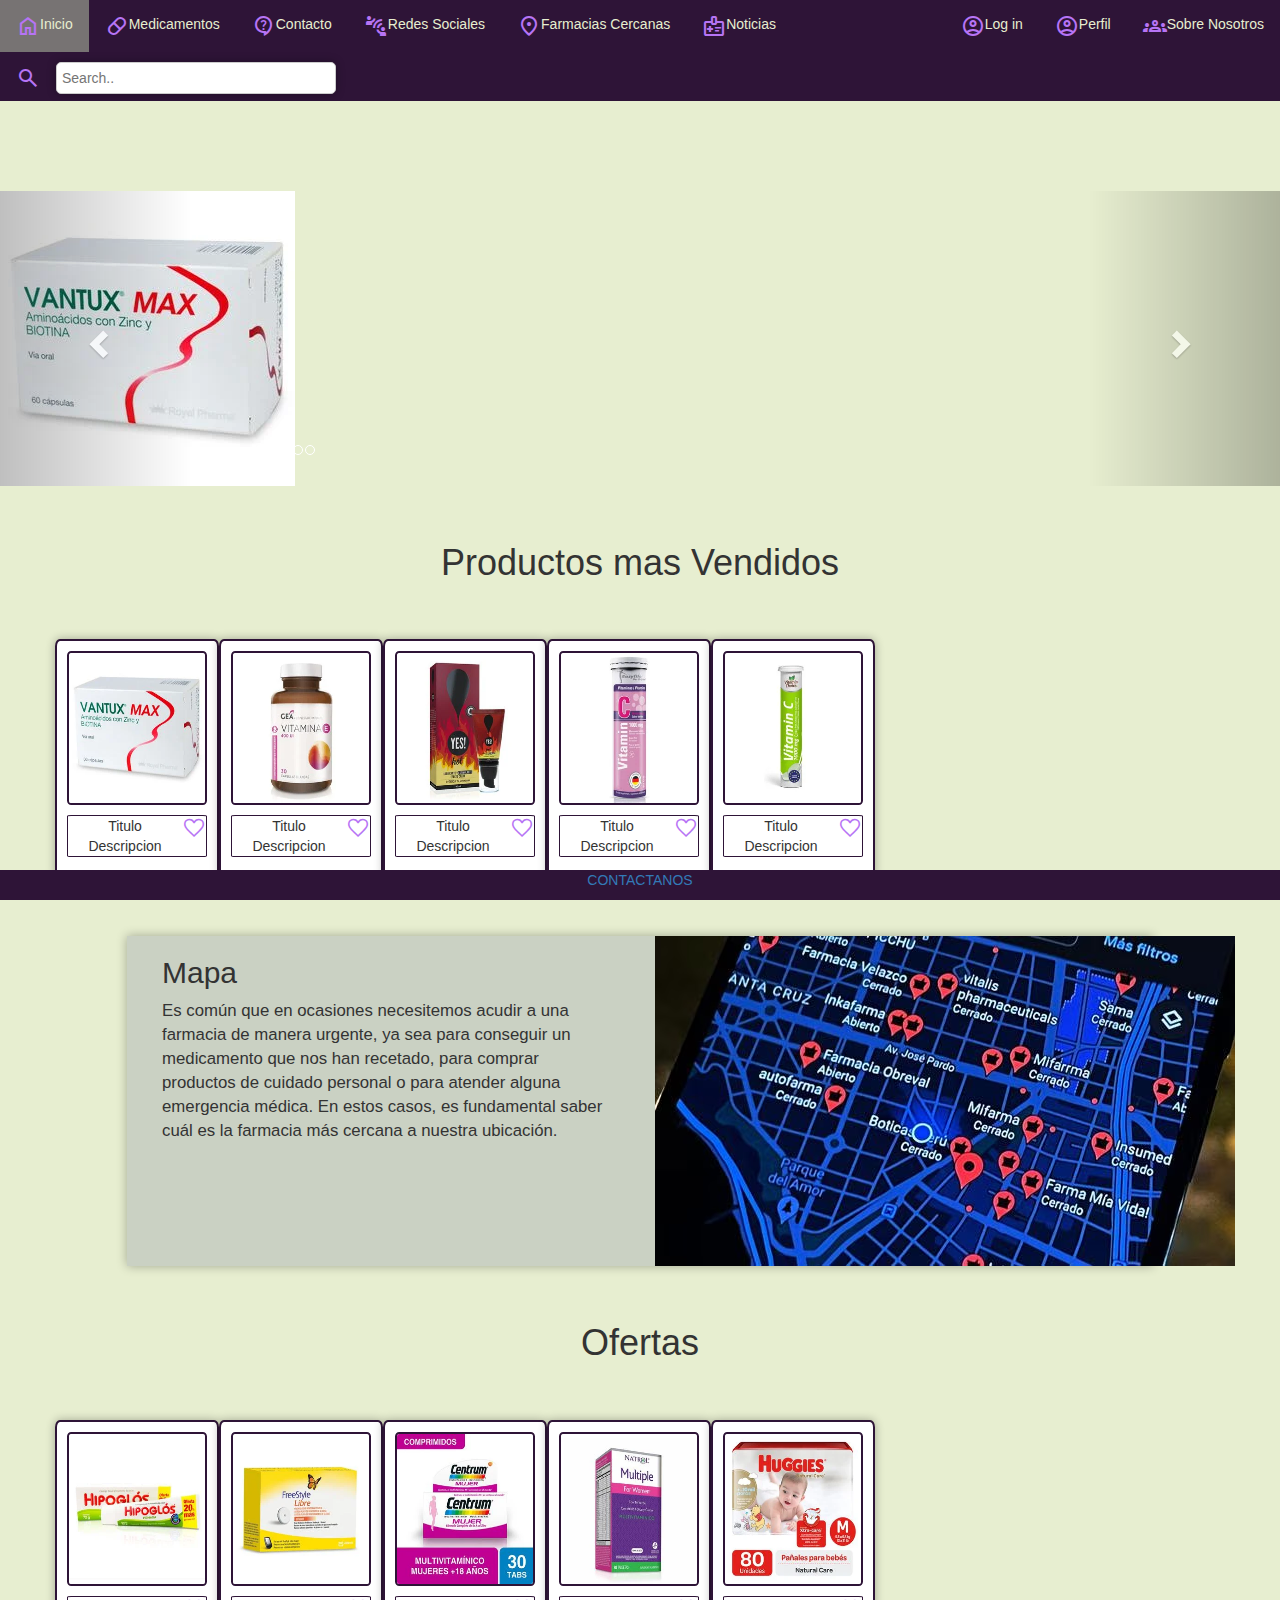
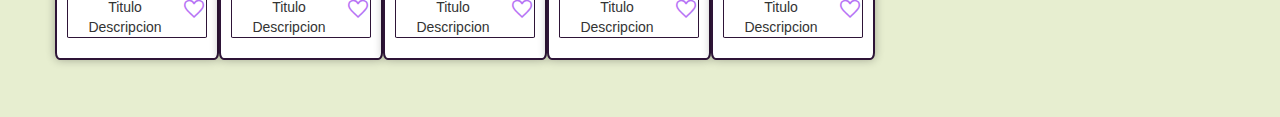
<file: index.html>
<!DOCTYPE html>
<!--[if lt IE 7]>      <html class="no-js lt-ie9 lt-ie8 lt-ie7"> <![endif]-->
<!--[if IE 7]>         <html class="no-js lt-ie9 lt-ie8"> <![endif]-->
<!--[if IE 8]>         <html class="no-js lt-ie9"> <![endif]-->
<!--[if gt IE 8]>      <html class="no-js"> <!--<![endif]-->
<html>

<head>
  <meta charset="utf-8" />
  <meta http-equiv="X-UA-Compatible" content="IE=edge" />
  <title></title>
  <meta name="description" content="" />
  <meta name="viewport" content="width=device-width, initial-scale=1" />
  <link rel="stylesheet" href="sass/main.css" />
  <link rel="stylesheet" href="css/styles.css" />
  <link rel="preconnect" href="https://fonts.googleapis.com">
  <link rel="preconnect" href="https://fonts.gstatic.com" crossorigin>
  <link href="https://fonts.googleapis.com/css2?family=Paytone+One&display=swap" rel="stylesheet">
  <link href="https://cdn.jsdelivr.net/npm/bootstrap@5.3.0-alpha2/dist/css/bootstrap.min.css" rel="stylesheet"
    integrity="sha384-aFq/bzH65dt+w6FI2ooMVUpc+21e0SRygnTpmBvdBgSdnuTN7QbdgL+OapgHtvPp" crossorigin="anonymous" />
  <!-- Iconos de Google -->
  <link rel="preconnect" href="https://fonts.googleapis.com">
  <link rel="preconnect" href="https://fonts.gstatic.com" crossorigin>
  <link href="https://fonts.googleapis.com/css2?family=Roboto:ital,wght@1,900&display=swap" rel="stylesheet">
  <!--Letras de google-->
  <link rel="stylesheet" href="https://cdnjs.cloudflare.com/ajax/libs/font-awesome/4.7.0/css/font-awesome.min.css">
  <link rel="stylesheet"
    href="https://fonts.googleapis.com/css2?family=Material+Symbols+Outlined:opsz,wght,FILL,GRAD@48,400,0,0" />
  <link rel="stylesheet"
    href="https://fonts.googleapis.com/css2?family=Material+Symbols+Outlined:opsz,wght,FILL,GRAD@48,400,0,0" />
  <link rel="stylesheet"
    href="https://fonts.googleapis.com/css2?family=Material+Symbols+Outlined:opsz,wght,FILL,GRAD@48,400,0,0" />
  <link rel="stylesheet"
    href="https://fonts.googleapis.com/css2?family=Material+Symbols+Outlined:opsz,wght,FILL,GRAD@48,400,0,0" />
  <link rel="stylesheet"
    href="https://fonts.googleapis.com/css2?family=Material+Symbols+Outlined:opsz,wght,FILL,GRAD@48,400,0,0" />
  <link rel="stylesheet"
    href="https://fonts.googleapis.com/css2?family=Material+Symbols+Outlined:opsz,wght,FILL,GRAD@48,400,0,0" />
  <link rel="stylesheet"
    href="https://fonts.googleapis.com/css2?family=Material+Symbols+Outlined:opsz,wght,FILL,GRAD@48,400,0,0" />
  <link rel="stylesheet"
    href="https://fonts.googleapis.com/css2?family=Material+Symbols+Outlined:opsz,wght,FILL,GRAD@48,400,0,0" />
  <link rel="stylesheet"
    href="https://fonts.googleapis.com/css2?family=Material+Symbols+Outlined:opsz,wght,FILL,GRAD@48,400,0,0" />
  <link rel="stylesheet" href="https://maxcdn.bootstrapcdn.com/bootstrap/3.4.1/css/bootstrap.min.css">
  <script src="https://ajax.googleapis.com/ajax/libs/jquery/3.6.3/jquery.min.js"></script>
  <script src="https://maxcdn.bootstrapcdn.com/bootstrap/3.4.1/js/bootstrap.min.js"></script>
  <link rel="stylesheet"
    href="https://fonts.googleapis.com/css2?family=Material+Symbols+Outlined:opsz,wght,FILL,GRAD@20..48,100..700,0..1,-50..200" />
</head>

<body>
  <header>
    <nav>
      <ul id="navbar" class="topnav">
        <li id="header1"><a href="index.html"><span class="material-symbols-outlined">
              home
            </span>Inicio</a></li>

        <li id="header1"><a href="medicamentos.html"><span class="material-symbols-outlined">
              pill
            </span>Medicamentos</a></li>

        <li id="header1"><a href="contacto.HTML"><span class="material-symbols-outlined">
              contact_support
            </span>Contacto</a></li>

        <li id="header1"><a href="redes-sociales.html"><span class="material-symbols-outlined">
              connect_without_contact
            </span>Redes Sociales</a></li>

        <li id="header1"><a href="farmacias.html"><span class="material-symbols-outlined">
              location_on
            </span>Farmacias Cercanas</a></li>

        <li id="header1"><a href="noticias.html"><span class="material-symbols-outlined">
              medical_information
            </span>Noticias</a></li>

        <li class="iconos-derecha" id="header1"><a class="active1 rigth"
            href="sobrenosotros.html"><span class="material-symbols-outlined rigth">
              groups
            </span>Sobre Nosotros</a></li>

        <li class="iconos-derecha" id="header1" ><a class="active2 rigth" href="perfil.html"> <span
              class="material-symbols-outlined rigth">
              account_circle
            </span>Perfil</a></li>

        <li class="iconos-derecha" id="header1" ><a class="active3 rigth" href="login.html"> <span
              class="material-symbols-outlined rigth">
              account_circle
            </span>Log in</a></li>
        <li id="header1" class="search-bar"><a href="no-encontrado.html"><span class="material-symbols-outlined lupa">
            search
            </span></a><input class="barra" type="text" placeholder="Search.."></li>
        <a href="javascript:void(0);" class="icon" onclick="hamburger()">
          <span class="material-symbols-outlined">
            menu
          </span>
        </a>
      </ul>
    </nav>
  </header>

  <div id="myCarousel" class="carousel slide" data-ride="carousel">
    <!-- Indicators -->
    <ol class="carousel-indicators">
      <li data-target="#myCarousel" data-slide-to="0" class="active"></li>
      <li data-target="#myCarousel" data-slide-to="1"></li>
      <li data-target="#myCarousel" data-slide-to="2"></li>
      <li data-target="#myCarousel" data-slide-to="3"></li>
      <li data-target="#myCarousel" data-slide-to="4"></li>

    </ol>

    <!-- Wrapper for slides -->
    <div class="carousel-inner">
      <div class="item active">
        <div class="d-flex justify-content-center align-items-center">
          <a href="producto.html">
            <img src="images/259839-vantux-max-capsula-60-unidades-biotina-015-mg.jpg" alt="Los Angeles">
          </a>
        </div>
      </div>

      <div class="item">
        <div class="d-flex justify-content-center align-items-center">
          <a href="producto.html">
            <img src="images/288110-comprimido-berries-20-unidades.jpg" alt="Chicago">
          </a>
        </div>
      </div>

      <div class="item">
        <div class="d-flex justify-content-center align-items-center">
          <a href="producto.html">
            <img src="images/295823-vitamin-c--20-tabletas-efervecentes-sabor-limon-1000-mg (1).jpg" alt="New York">
          </a>
        </div>
      </div>

      <div class="item">
        <div class="d-flex justify-content-center align-items-center">
          <a href="producto.html">
            <img src="images/213062-capsulas-vitamina-e-30-unidades.jpg" alt="New York">
          </a>
        </div>
      </div>

      <div class="item">
        <div class="d-flex justify-content-center align-items-center">
          <a href="producto.html">
            <img src="images/274648-hot-lubricante-de-40-ml.jpg" alt="New York">
          </a>
        </div>
      </div>

    </div>

    <!-- Left and right controls -->
    <a class="left carousel-control" href="#myCarousel" data-slide="prev">
      <span class="glyphicon glyphicon-chevron-left"></span>
      <span class="sr-only">Previous</span>
    </a>
    <a class="right carousel-control" href="#myCarousel" data-slide="next">
      <span class="glyphicon glyphicon-chevron-right"></span>
      <span class="sr-only">Next</span>
    </a>
  </div>


  <div class="container">
    <div>
      <h1 id="titulo" style="text-align: center">Productos mas Vendidos</h1>
    </div>
    <div id="div-catalogo">
      <div class="row justify-content-center">


        <div class="col-sm-6 col-md-4 col-lg-3 col-xl-2" id="catalogo-li">


          <a href="producto.html">
            <img id="xd" src="images/259839-vantux-max-capsula-60-unidades-biotina-015-mg.jpg">
          </a>

          <p>
          <div class="desc-producto">
            <span>Titulo</span>
            <span class="material-symbols-outlined" id="iconos">
              favorite
            </span>
            </span>
            <br />
            <span>Descripcion</span>
          </div>

          </p>

        </div>
        <div class="col-sm-6 col-md-4 col-lg-3 col-xl-2" id="catalogo-li">


          <a href="producto.html">
            <img id="xd" src="images/213062-capsulas-vitamina-e-30-unidades.jpg">
          </a>
          <p>
          <div class="desc-producto">
            <span>Titulo</span>
            <span class="material-symbols-outlined" id="iconos">
              favorite
            </span>
            </span>
            <br />
            <span>Descripcion</span>
          </div>
          </p>

        </div>
        <div class="col-sm-6 col-md-4 col-lg-3 col-xl-2" id="catalogo-li">


          <a href="producto.html">
            <img id="xd" src="images/274648-hot-lubricante-de-40-ml.jpg">
          </a>
          <p>
          <div class="desc-producto">
            <span>Titulo</span>
            <span class="material-symbols-outlined" id="iconos">
              favorite
            </span>
            </span>
            <br />
            <span>Descripcion</span>
          </div>
          </p>

        </div>
        <div class="col-sm-6 col-md-6 col-lg-3 col-xl-2" id="catalogo-li">


          <a href="producto.html">
            <img id="xd" src="images/288110-comprimido-berries-20-unidades.jpg">
          </a>
          <p>
          <div class="desc-producto">
            <span>Titulo</span>
            <span class="material-symbols-outlined" id="iconos">
              favorite
            </span>
            </span>
            <br />
            <span>Descripcion</span>
          </div>
          </p>

        </div>
        <div class="col-sm-6 col-md-4 col-lg-3 col-xl-2" id="catalogo-li">


          <a href="producto.html">
            <img id="xd" src="images/295823-vitamin-c--20-tabletas-efervecentes-sabor-limon-1000-mg (1).jpg">
          </a>
          <p>
          <div class="desc-producto">
            <span>Titulo</span>
            <span class="material-symbols-outlined" id="iconos">
              favorite
            </span>
            </span>
            <br />
            <span>Descripcion</span>
          </div>
          </p>

        </div>

      </div>
      <div class="row justify-content-center my-30" id="mapa">

        <div class="col-sm-12 col-md-6">

          <div class="descripcion">
            <h2>Mapa</h2>
            <p>Es común que en ocasiones necesitemos acudir a una farmacia de manera urgente, ya sea para conseguir un
              medicamento que nos han recetado, para comprar productos de cuidado personal o para atender alguna
              emergencia médica. En estos casos, es fundamental saber cuál es la farmacia más cercana a nuestra
              ubicación. </p>
          </div>
        </div>
        <div class="col-sm-12 col-md-6 my-4">


          <a href="farmacias.html">
            <img src="images/E473U5GYAJE7PKRHCPIEIGDHKU.jpg" alt="Descripción de la imagen" class="img-fluid">
          </a>

        </div>

      </div>

      <div>
        <h1 id="titulo" style="text-align: center">Ofertas</h1>
      </div>
      <div class="row">



        <div class="col-sm-6 col-md-4 col-lg-3 col-xl-2" id="catalogo-li">

          <a href="producto.html">
            <img id="xd" src="images/13238-hipoglos-achipoglos-6250-ui-unguento-60-gr-+-20-gratis.jpg">
          </a>
          <p>
          <div class="desc-producto">
            <span>Titulo</span>
            <span class="material-symbols-outlined" id="iconos">
              favorite
            </span>
            </span>
            <br />
            <span>Descripcion</span>
          </div>
          </p>
        </div>
        <div class="col-sm-6 col-md-4 col-lg-3 col-xl-2" id="catalogo-li">


          <a href="producto.html">
            <img id="xd" src="images/388329-freestyle-libre-sensor-de-glucosa-1-unidad.jpg">
          </a>
          <p>
          <div class="desc-producto">
            <span>Titulo</span>
            <span class="material-symbols-outlined" id="iconos">
              favorite
            </span>
            </span>
            <br />
            <span>Descripcion</span>
          </div>
          </p>
        </div>
        <div class="col-sm-6 col-md-4 col-lg-3 col-xl-2" id="catalogo-li">


          <a href="producto.html">
            <img id="xd" src="images/274536-centrum-mujer-multivitaminico--multimineral-30-comprimidos-recubiertos.jpg">
          </a>
          <p>
          <div class="desc-producto">
            <span>Titulo</span>
            <span class="material-symbols-outlined" id="iconos">
              favorite
            </span>
            </span>
            <br />
            <span>Descripcion</span>
          </div>
          </p>
        </div>
        <div class="col-sm-6 col-md-4 col-lg-3 col-xl-2" id="catalogo-li">


          <a href="producto.html">
            <img id="xd" src="images/254966-comprimido-my-favorite-90-unidades.jpg">
          </a>
          <p>
          <div class="desc-producto">
            <span>Titulo</span>
            <span class="material-symbols-outlined" id="iconos">
              favorite
            </span>
            </span>
            <br />
            <span>Descripcion</span>
          </div>
          </p>
        </div>
        <div class="col-sm-6 col-md-4 col-lg-3 col-xl-2" id="catalogo-li">


          <a href="producto.html">
            <img id="xd" src="images/275859-natural-care-disney-panal-unisex-maxima-proteccion-m-55-a-95-kg-x82.jpg">
          </a>
          <p>
          <div class="desc-producto">
            <span>Titulo</span>
            <span class="material-symbols-outlined" id="iconos">
              favorite
            </span>
            </span>
            <br />
            <span>Descripcion</span>
          </div>
          </p>
        </div>




      </div>
    </div>
  </div>
  <footer>
    <p><a href="contacto.html">CONTACTANOS</a></p>
  </footer>

  <script src="js/app.js"></script>
</body>

</html>
</file>
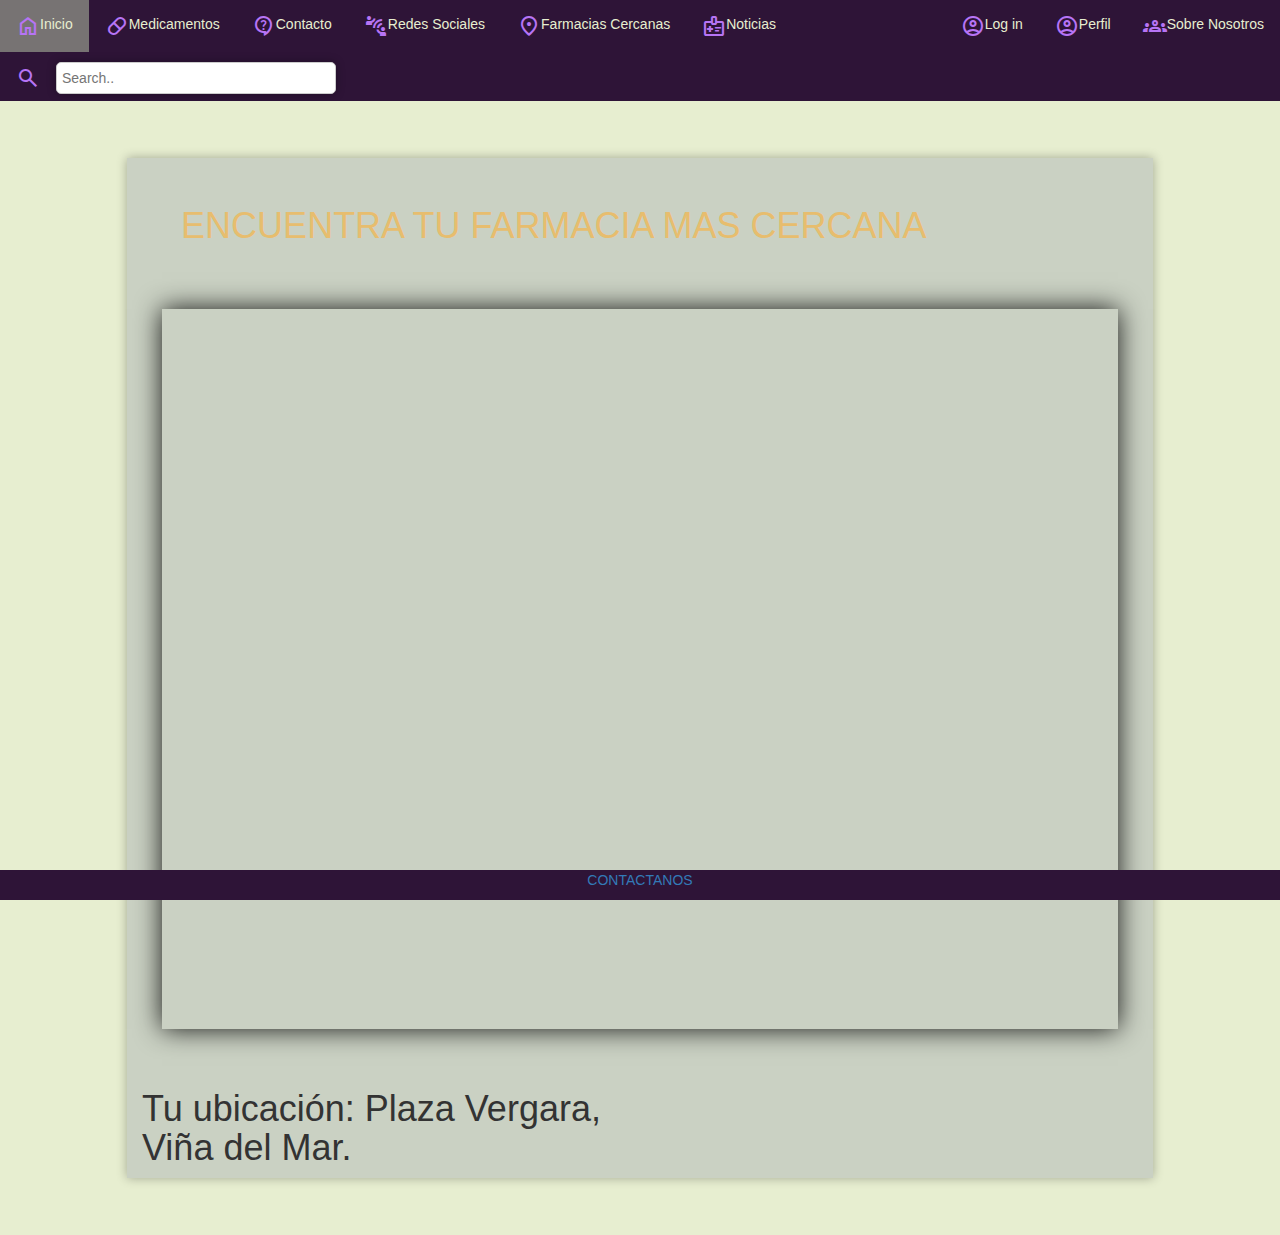
<file: farmacias.html>
<!DOCTYPE html>
<!--[if lt IE 7]>      <html class="no-js lt-ie9 lt-ie8 lt-ie7"> <![endif]-->
<!--[if IE 7]>         <html class="no-js lt-ie9 lt-ie8"> <![endif]-->
<!--[if IE 8]>         <html class="no-js lt-ie9"> <![endif]-->
<!--[if gt IE 8]>      <html class="no-js"> <!--<![endif]-->
<html>
  <head>
    <meta charset="utf-8" />
    <meta http-equiv="X-UA-Compatible" content="IE=edge" />
    <title></title>
    <meta name="description" content="" />
    <meta name="viewport" content="width=device-width, initial-scale=1" />
    <link rel="stylesheet" href="sass/main.css" />
    <link rel="stylesheet" href="css/styles.css" />
    <link
      href="https://cdn.jsdelivr.net/npm/bootstrap@5.3.0-alpha2/dist/css/bootstrap.min.css"
      rel="stylesheet"
      integrity="sha384-aFq/bzH65dt+w6FI2ooMVUpc+21e0SRygnTpmBvdBgSdnuTN7QbdgL+OapgHtvPp"
      crossorigin="anonymous"
    />
    <!-- Iconos de Google -->
    <link rel="stylesheet" href="https://fonts.googleapis.com/css2?family=Material+Symbols+Outlined:opsz,wght,FILL,GRAD@48,400,0,0" />
    <link rel="stylesheet" href="https://fonts.googleapis.com/css2?family=Material+Symbols+Outlined:opsz,wght,FILL,GRAD@48,400,0,0" />
    <link rel="stylesheet" href="https://fonts.googleapis.com/css2?family=Material+Symbols+Outlined:opsz,wght,FILL,GRAD@48,400,0,0" />
    <link rel="stylesheet" href="https://fonts.googleapis.com/css2?family=Material+Symbols+Outlined:opsz,wght,FILL,GRAD@48,400,0,0" />
    <link rel="stylesheet" href="https://fonts.googleapis.com/css2?family=Material+Symbols+Outlined:opsz,wght,FILL,GRAD@48,400,0,0" />
    <link rel="stylesheet" href="https://fonts.googleapis.com/css2?family=Material+Symbols+Outlined:opsz,wght,FILL,GRAD@48,400,0,0" />
    <link rel="stylesheet" href="https://fonts.googleapis.com/css2?family=Material+Symbols+Outlined:opsz,wght,FILL,GRAD@48,400,0,0" />
    <link rel="stylesheet" href="https://fonts.googleapis.com/css2?family=Material+Symbols+Outlined:opsz,wght,FILL,GRAD@48,400,0,0" />
    <link rel="stylesheet" href="https://maxcdn.bootstrapcdn.com/bootstrap/3.4.1/css/bootstrap.min.css">
    <script src="https://ajax.googleapis.com/ajax/libs/jquery/3.6.3/jquery.min.js"></script>
    <script src="https://maxcdn.bootstrapcdn.com/bootstrap/3.4.1/js/bootstrap.min.js"></script>
  </head>
  <body>
    <header>
      <nav>
        <ul id="navbar" class="topnav">
          <li id="header1"><a href="index.html"><span class="material-symbols-outlined">
                home
              </span>Inicio</a></li>
  
          <li id="header1"><a href="medicamentos.html"><span class="material-symbols-outlined">
                pill
              </span>Medicamentos</a></li>
  
          <li id="header1"><a href="contacto.HTML"><span class="material-symbols-outlined">
                contact_support
              </span>Contacto</a></li>
  
          <li id="header1"><a href="redes-sociales.html"><span class="material-symbols-outlined">
                connect_without_contact
              </span>Redes Sociales</a></li>
  
          <li id="header1"><a href="farmacias.html"><span class="material-symbols-outlined">
                location_on
              </span>Farmacias Cercanas</a></li>
  
          <li id="header1"><a href="noticias.html"><span class="material-symbols-outlined">
                medical_information
              </span>Noticias</a></li>
  
          <li class="iconos-derecha" id="header1"><a class="active1 rigth"
              href="sobrenosotros.html"><span class="material-symbols-outlined rigth">
                groups
              </span>Sobre Nosotros</a></li>
  
          <li class="iconos-derecha" id="header1" ><a class="active2 rigth" href="perfil.html"> <span
                class="material-symbols-outlined rigth">
                account_circle
              </span>Perfil</a></li>
  
          <li class="iconos-derecha" id="header1" ><a class="active3 rigth" href="login.html"> <span
                class="material-symbols-outlined rigth">
                account_circle
              </span>Log in</a></li>
          <li id="header1" class="search-bar"><a href="no-encontrado.html"><span class="material-symbols-outlined lupa">
              search
              </span></a><input class="barra" type="text" placeholder="Search.."></li>
          <a href="javascript:void(0);" class="icon" onclick="hamburger()">
            <span class="material-symbols-outlined">
              menu
            </span>
          </a>
        </ul>
      </nav>
    </header>
    
    <div class="container">
      <div class="row justify-content-center" id="mapa">
        <div class="col-sm-12">
          <div class="descripcion">
            <h1 class="map-text" >ENCUENTRA TU FARMACIA MAS CERCANA</h1>
            <br>
          </div>
        </div>
        <div class="col-sm-12 col-md-12">
          <div class="map">
            <iframe class= "iframe-map" src="https://www.google.com/maps/embed?pb=!1m16!1m12!1m3!1d16325.460093475087!2d-71.55163385687474!3d-33.02385033929693!2m3!1f0!2f0!3f0!3m2!1i1024!2i768!4f13.1!2m1!1sfarmacias!5e1!3m2!1ses-419!2scl!4v1680150689091!5m2!1ses-419!2scl" width="1080" height="720" style="border:0;" allowfullscreen="" loading="lazy" referrerpolicy="no-referrer-when-downgrade">
            </iframe>
          </div>
        </div>
        <div class="col-sm-12 col-md-6">
          <h1>Tu ubicación: Plaza Vergara, Viña del Mar.</h1>
        </div>
      </div>
    </div>
    
    
    <footer>
      <p><a href="contacto.html">CONTACTANOS</a></p>
    </footer>
    <!-- 
        <div id="overlay" onclick="off()">
            <div id="text">Overlay Text</div>
        </div>
        
        <div style="padding:20px">
            <h2>Overlay with Text</h2>
            <button onclick="on()">Turn on overlay effect</button>
        </div>
    -->  
    
    

    <!--[if lt IE 7]>
      <p class="browsehappy">
        You are using an <strong>outdated</strong> browser. Please
        <a href="#">upgrade your browser</a> to improve your experience.
      </p>
      <![endif]-->
      
      <script src="js/app.js"></script>
    </body>
    </html>
</file>
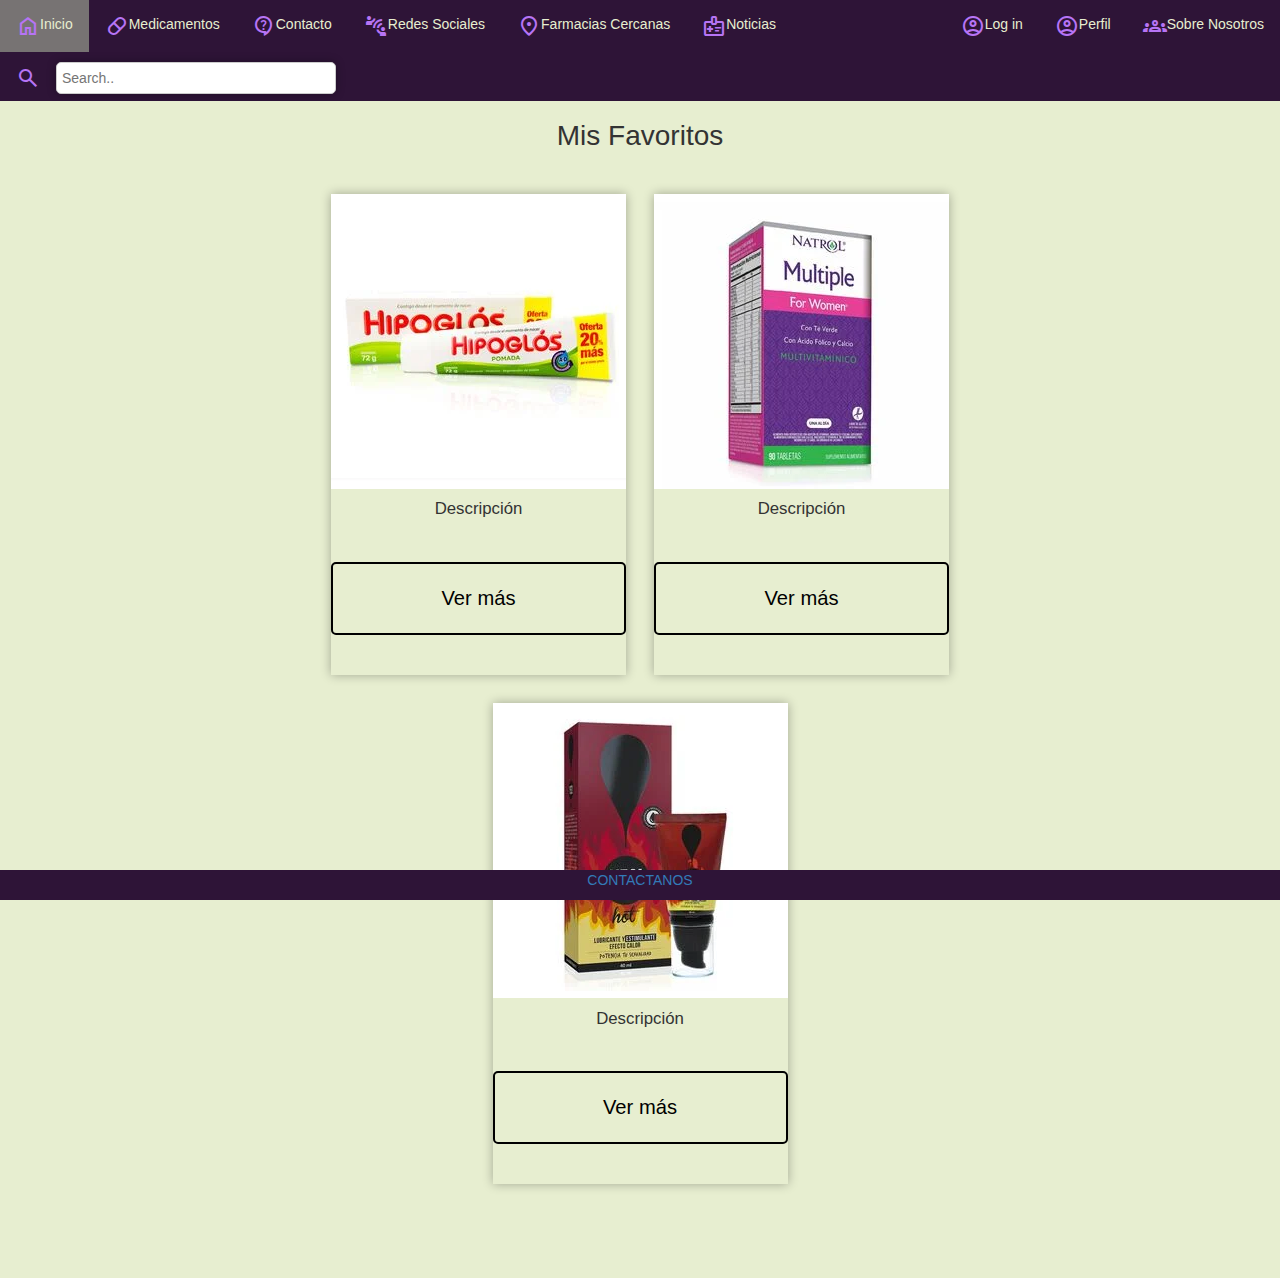
<file: favoritos.html>
<!DOCTYPE html>
<!--[if lt IE 7]>      <html class="no-js lt-ie9 lt-ie8 lt-ie7"> <![endif]-->
<!--[if IE 7]>         <html class="no-js lt-ie9 lt-ie8"> <![endif]-->
<!--[if IE 8]>         <html class="no-js lt-ie9"> <![endif]-->
<!--[if gt IE 8]>      <html class="no-js"> <!--<![endif]-->
<html>
  <head>
    <meta charset="utf-8" />
    <meta http-equiv="X-UA-Compatible" content="IE=edge" />
    <title>Pagina de inicio de sesion</title>
    <meta name="description" content="" />
    <meta name="viewport" content="width=device-width, initial-scale=1" />
    <link rel="stylesheet" href="sass/main.css" />
    <link rel="stylesheet" href="css/styles.css" />
    <link
      href="https://cdn.jsdelivr.net/npm/bootstrap@5.3.0-alpha2/dist/css/bootstrap.min.css"
      rel="stylesheet"
      integrity="sha384-aFq/bzH65dt+w6FI2ooMVUpc+21e0SRygnTpmBvdBgSdnuTN7QbdgL+OapgHtvPp"
      crossorigin="anonymous"
    />
    <!-- Iconos de Google -->
    <link rel="stylesheet" href="https://cdnjs.cloudflare.com/ajax/libs/font-awesome/4.7.0/css/font-awesome.min.css">
    <link rel="stylesheet" href="https://fonts.googleapis.com/css2?family=Material+Symbols+Outlined:opsz,wght,FILL,GRAD@48,400,0,0" />
    <link rel="stylesheet" href="https://fonts.googleapis.com/css2?family=Material+Symbols+Outlined:opsz,wght,FILL,GRAD@48,400,0,0" />
    <link rel="stylesheet" href="https://fonts.googleapis.com/css2?family=Material+Symbols+Outlined:opsz,wght,FILL,GRAD@48,400,0,0" />
    <link rel="stylesheet" href="https://fonts.googleapis.com/css2?family=Material+Symbols+Outlined:opsz,wght,FILL,GRAD@48,400,0,0" />
    <link rel="stylesheet" href="https://fonts.googleapis.com/css2?family=Material+Symbols+Outlined:opsz,wght,FILL,GRAD@48,400,0,0" />
    <link rel="stylesheet" href="https://fonts.googleapis.com/css2?family=Material+Symbols+Outlined:opsz,wght,FILL,GRAD@48,400,0,0" />
    <link rel="stylesheet" href="https://fonts.googleapis.com/css2?family=Material+Symbols+Outlined:opsz,wght,FILL,GRAD@48,400,0,0" />
    <link rel="stylesheet" href="https://fonts.googleapis.com/css2?family=Material+Symbols+Outlined:opsz,wght,FILL,GRAD@48,400,0,0" />
    <link rel="stylesheet" href="https://fonts.googleapis.com/css2?family=Material+Symbols+Outlined:opsz,wght,FILL,GRAD@48,400,0,0" />
    <link rel="stylesheet" href="https://maxcdn.bootstrapcdn.com/bootstrap/3.4.1/css/bootstrap.min.css">
    <script src="https://ajax.googleapis.com/ajax/libs/jquery/3.6.3/jquery.min.js"></script>
    <script src="https://maxcdn.bootstrapcdn.com/bootstrap/3.4.1/js/bootstrap.min.js"></script>
  </head>
  <body>
    <header>
      <nav>
        <ul id="navbar" class="topnav">
          <li id="header1"><a href="index.html"><span class="material-symbols-outlined">
                home
              </span>Inicio</a></li>
  
          <li id="header1"><a href="medicamentos.html"><span class="material-symbols-outlined">
                pill
              </span>Medicamentos</a></li>
  
          <li id="header1"><a href="contacto.HTML"><span class="material-symbols-outlined">
                contact_support
              </span>Contacto</a></li>
  
          <li id="header1"><a href="redes-sociales.html"><span class="material-symbols-outlined">
                connect_without_contact
              </span>Redes Sociales</a></li>
  
          <li id="header1"><a href="farmacias.html"><span class="material-symbols-outlined">
                location_on
              </span>Farmacias Cercanas</a></li>
  
          <li id="header1"><a href="noticias.html"><span class="material-symbols-outlined">
                medical_information
              </span>Noticias</a></li>
  
          <li class="iconos-derecha" id="header1"><a class="active1 rigth"
              href="sobrenosotros.html"><span class="material-symbols-outlined rigth">
                groups
              </span>Sobre Nosotros</a></li>
  
          <li class="iconos-derecha" id="header1" ><a class="active2 rigth" href="perfil.html"> <span
                class="material-symbols-outlined rigth">
                account_circle
              </span>Perfil</a></li>
  
          <li class="iconos-derecha" id="header1" ><a class="active3 rigth" href="login.html"> <span
                class="material-symbols-outlined rigth">
                account_circle
              </span>Log in</a></li>
          <li id="header1" class="search-bar"><a href="no-encontrado.html"><span class="material-symbols-outlined lupa">
              search
              </span></a><input class="barra" type="text" placeholder="Search.."></li>
          <a href="javascript:void(0);" class="icon" onclick="hamburger()">
            <span class="material-symbols-outlined">
              menu
            </span>
          </a>
        </ul>
      </nav>
    </header>
    <section class="favoritas">
      <h2>Mis Favoritos</h2>
      <div class="clase-favoritas">
        <div class="clase-favorita">
          <img src="images/13238-hipoglos-achipoglos-6250-ui-unguento-60-gr-+-20-gratis.jpg" alt="Imagen 1">
          <p>Descripción <a href="otra-pagina.html" class="ver-mas">Ver más</a></p>
        </div>
        <div class="clase-favorita">
          <img src="images/254966-comprimido-my-favorite-90-unidades.jpg" alt="Imagen 2">
          <p>Descripción<a href="otra-pagina.html" class="ver-mas">Ver más</a></p>
        </div>
        <div class="clase-favorita">
          <img src="images/274648-hot-lubricante-de-40-ml.jpg" alt="Imagen 3">
          <p>Descripción<a href="otra-pagina.html" class="ver-mas">Ver más</a></p>
        </div>
      </div>
    </section>
         
      
      
      
      
      
      
      
      
      
    
  <footer>
    <p><a href="contacto.html">CONTACTANOS</a></p>
  </footer>
    
      
      <script src="js/app.js"></script>
    </body>
    </html>
</file>
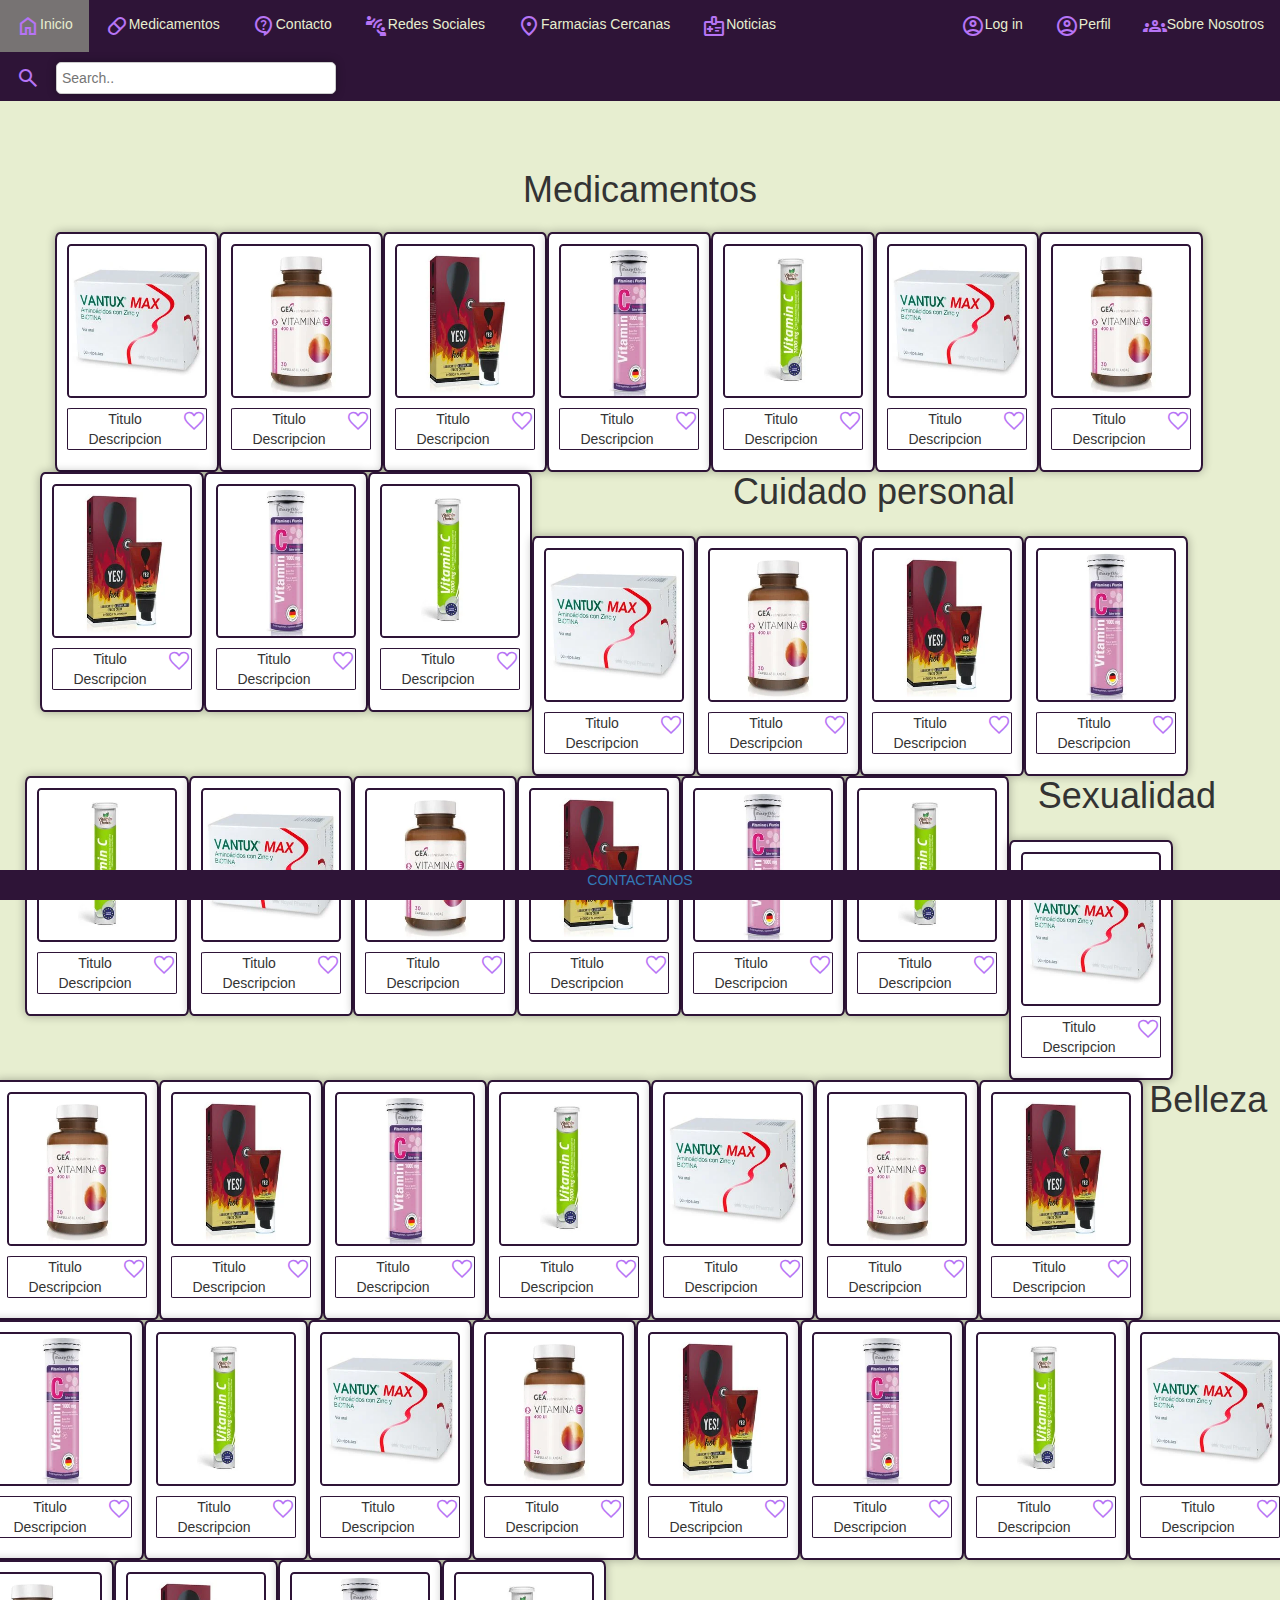
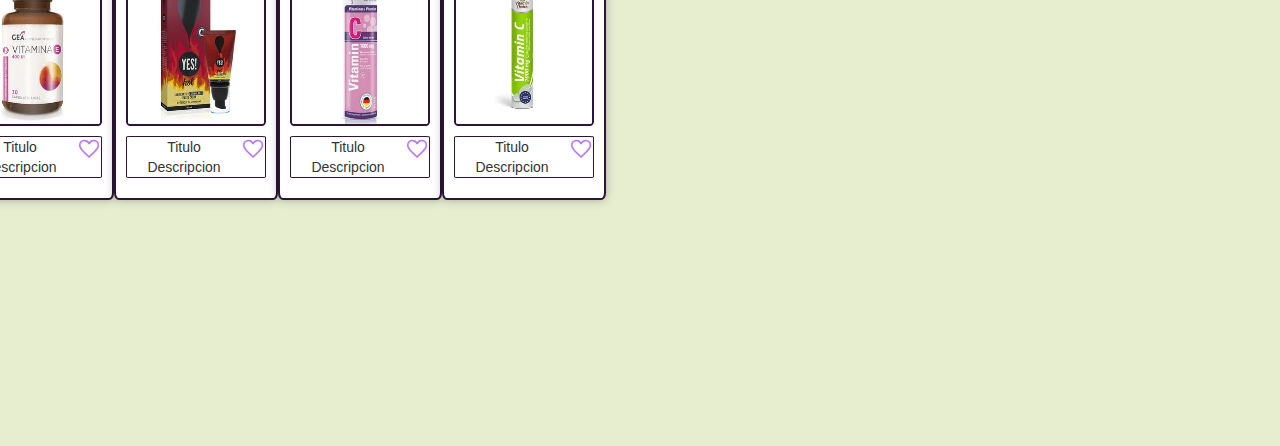
<file: medicamentos.html>
<!DOCTYPE html>
<!--[if lt IE 7]>      <html class="no-js lt-ie9 lt-ie8 lt-ie7"> <![endif]-->
<!--[if IE 7]>         <html class="no-js lt-ie9 lt-ie8"> <![endif]-->
<!--[if IE 8]>         <html class="no-js lt-ie9"> <![endif]-->
<!--[if gt IE 8]>      <html class="no-js"> <!--<![endif]-->
<html>

<head>
    <meta charset="utf-8" />
    <meta http-equiv="X-UA-Compatible" content="IE=edge" />
    <title></title>
    <meta name="description" content="" />
    <meta name="viewport" content="width=device-width, initial-scale=1" />
    <link rel="stylesheet" href="sass/main.css" />
    <link rel="stylesheet" href="css/styles.css" />
    <link rel="preconnect" href="https://fonts.googleapis.com">
    <link rel="preconnect" href="https://fonts.gstatic.com" crossorigin>
    <link href="https://fonts.googleapis.com/css2?family=Paytone+One&display=swap" rel="stylesheet">
    <link href="https://cdn.jsdelivr.net/npm/bootstrap@5.3.0-alpha2/dist/css/bootstrap.min.css" rel="stylesheet"
        integrity="sha384-aFq/bzH65dt+w6FI2ooMVUpc+21e0SRygnTpmBvdBgSdnuTN7QbdgL+OapgHtvPp" crossorigin="anonymous" />
    <!-- Iconos de Google -->
    <link rel="preconnect" href="https://fonts.googleapis.com">
    <link rel="preconnect" href="https://fonts.gstatic.com" crossorigin>
    <link href="https://fonts.googleapis.com/css2?family=Roboto:ital,wght@1,900&display=swap" rel="stylesheet">
    <!--Letras de google-->
    <link rel="stylesheet" href="https://cdnjs.cloudflare.com/ajax/libs/font-awesome/4.7.0/css/font-awesome.min.css">
    <link rel="stylesheet"
        href="https://fonts.googleapis.com/css2?family=Material+Symbols+Outlined:opsz,wght,FILL,GRAD@48,400,0,0" />
    <link rel="stylesheet"
        href="https://fonts.googleapis.com/css2?family=Material+Symbols+Outlined:opsz,wght,FILL,GRAD@48,400,0,0" />
    <link rel="stylesheet"
        href="https://fonts.googleapis.com/css2?family=Material+Symbols+Outlined:opsz,wght,FILL,GRAD@48,400,0,0" />
    <link rel="stylesheet"
        href="https://fonts.googleapis.com/css2?family=Material+Symbols+Outlined:opsz,wght,FILL,GRAD@48,400,0,0" />
    <link rel="stylesheet"
        href="https://fonts.googleapis.com/css2?family=Material+Symbols+Outlined:opsz,wght,FILL,GRAD@48,400,0,0" />
    <link rel="stylesheet"
        href="https://fonts.googleapis.com/css2?family=Material+Symbols+Outlined:opsz,wght,FILL,GRAD@48,400,0,0" />
    <link rel="stylesheet"
        href="https://fonts.googleapis.com/css2?family=Material+Symbols+Outlined:opsz,wght,FILL,GRAD@48,400,0,0" />
    <link rel="stylesheet"
        href="https://fonts.googleapis.com/css2?family=Material+Symbols+Outlined:opsz,wght,FILL,GRAD@48,400,0,0" />
    <link rel="stylesheet"
        href="https://fonts.googleapis.com/css2?family=Material+Symbols+Outlined:opsz,wght,FILL,GRAD@48,400,0,0" />
    <link rel="stylesheet" href="https://maxcdn.bootstrapcdn.com/bootstrap/3.4.1/css/bootstrap.min.css">
    <script src="https://ajax.googleapis.com/ajax/libs/jquery/3.6.3/jquery.min.js"></script>
    <script src="https://maxcdn.bootstrapcdn.com/bootstrap/3.4.1/js/bootstrap.min.js"></script>
</head>

<body>
    <header>
        <nav>
          <ul id="navbar" class="topnav">
            <li id="header1"><a href="index.html"><span class="material-symbols-outlined">
                  home
                </span>Inicio</a></li>
    
            <li id="header1"><a href="medicamentos.html"><span class="material-symbols-outlined">
                  pill
                </span>Medicamentos</a></li>
    
            <li id="header1"><a href="contacto.HTML"><span class="material-symbols-outlined">
                  contact_support
                </span>Contacto</a></li>
    
            <li id="header1"><a href="redes-sociales.html"><span class="material-symbols-outlined">
                  connect_without_contact
                </span>Redes Sociales</a></li>
    
            <li id="header1"><a href="farmacias.html"><span class="material-symbols-outlined">
                  location_on
                </span>Farmacias Cercanas</a></li>
    
            <li id="header1"><a href="noticias.html"><span class="material-symbols-outlined">
                  medical_information
                </span>Noticias</a></li>
    
            <li class="iconos-derecha" id="header1"><a class="active1 rigth"
                href="sobrenosotros.html"><span class="material-symbols-outlined rigth">
                  groups
                </span>Sobre Nosotros</a></li>
    
            <li class="iconos-derecha" id="header1" ><a class="active2 rigth" href="perfil.html"> <span
                  class="material-symbols-outlined rigth">
                  account_circle
                </span>Perfil</a></li>
    
            <li class="iconos-derecha" id="header1" ><a class="active3 rigth" href="login.html"> <span
                  class="material-symbols-outlined rigth">
                  account_circle
                </span>Log in</a></li>
            <li id="header1" class="search-bar"><a href="no-encontrado.html"><span class="material-symbols-outlined lupa">
                search
                </span></a><input class="barra" type="text" placeholder="Search.."></li>
            <a href="javascript:void(0);" class="icon" onclick="hamburger()">
              <span class="material-symbols-outlined">
                menu
              </span>
            </a>
          </ul>
        </nav>
      </header>


    <div class="container">

        
        <div>
            <h1 id="titulo-navbar">Medicamentos</h1>
        </div>

        
        <div id="div-catalogo">
            <div class="row justify-content-center">
                <div class="col-sm-6 col-md-4 col-lg-3 col-xl-2" id="catalogo-li">
                    <a href="producto.html">
                        <img id="xd" src="images/259839-vantux-max-capsula-60-unidades-biotina-015-mg.jpg">
                    </a>

                    <p>

                    <div class="desc-producto">
                        <span>Titulo</span>
                        <span class="material-symbols-outlined" id="iconos">
                            favorite
                        </span>
                        </span>
                        <br />
                        <span>Descripcion</span>
                    </div>
                    </p>
                </div>
                <div class="col-sm-6 col-md-4 col-lg-3 col-xl-2" id="catalogo-li">
                    <a href="producto.html">
                        <img id="xd" src="images/213062-capsulas-vitamina-e-30-unidades.jpg">
                    </a>
                    
                    <p>

                    <div class="desc-producto">
                        <span>Titulo</span>
                        <span class="material-symbols-outlined" id="iconos">
                            favorite
                        </span>
                        </span>
                        <br />
                        <span>Descripcion</span>
                    </div>
                    </p>
                </div>
                <div class="col-sm-6 col-md-4 col-lg-3 col-xl-2" id="catalogo-li">
                    
                    <a href="producto.html">
                        <img id="xd" src="images/274648-hot-lubricante-de-40-ml.jpg">
                    </a>
                    <p>
                    <div class="desc-producto">
                        <span>Titulo</span>
                        <span class="material-symbols-outlined" id="iconos">
                            favorite
                        </span>
                        </span>
                        <br />
                        <span>Descripcion</span>
                    </div>
                    </p>
                </div>
                <div class="col-sm-6 col-md-4 col-lg-3 col-xl-2" id="catalogo-li">   
                    
                    <a href="producto.html">
                        <img id="xd" src="images/288110-comprimido-berries-20-unidades.jpg">
                    </a>
                    <p>
                    <div class="desc-producto">
                        <span>Titulo</span>
                        <span class="material-symbols-outlined" id="iconos">
                            favorite
                        </span>
                        </span>
                        <br />
                        <span>Descripcion</span>
                    </div>
                    </p>
                </div>
                    
                <div class="col-sm-6 col-md-4 col-lg-3 col-xl-2" id="catalogo-li">   
                    <a href="producto.html">
                        <img id="xd" src="images/295823-vitamin-c--20-tabletas-efervecentes-sabor-limon-1000-mg (1).jpg">
                    </a>
                    <p>
                    <div class="desc-producto">
                        <span>Titulo</span>
                        <span class="material-symbols-outlined" id="iconos">
                            favorite
                        </span>
                        </span>
                        <br />
                        <span>Descripcion</span>
                    </div>
                    </p>
                </div>
                    
            

                <div class="row justify-content-center">
                    <div class="col-sm-6 col-md-4 col-lg-3 col-xl-2" id="catalogo-li">
                        <a href="producto.html">
                            <img id="xd" src="images/259839-vantux-max-capsula-60-unidades-biotina-015-mg.jpg">
                        </a>
    
                        <p>
    
                        <div class="desc-producto">
                            <span>Titulo</span>
                            <span class="material-symbols-outlined" id="iconos">
                                favorite
                            </span>
                            </span>
                            <br />
                            <span>Descripcion</span>
                        </div>
                        </p>
                    </div>
                    <div class="col-sm-6 col-md-4 col-lg-3 col-xl-2" id="catalogo-li">
                        <a href="producto.html">
                            <img id="xd" src="images/213062-capsulas-vitamina-e-30-unidades.jpg">
                        </a>
                        
                        <p>
    
                        <div class="desc-producto">
                            <span>Titulo</span>
                            <span class="material-symbols-outlined" id="iconos">
                                favorite
                            </span>
                            </span>
                            <br />
                            <span>Descripcion</span>
                        </div>
                        </p>
                    </div>
                    <div class="col-sm-6 col-md-4 col-lg-3 col-xl-2" id="catalogo-li">
                        
                        <a href="producto.html">
                            <img id="xd" src="images/274648-hot-lubricante-de-40-ml.jpg">
                        </a>
                        <p>
                        <div class="desc-producto">
                            <span>Titulo</span>
                            <span class="material-symbols-outlined" id="iconos">
                                favorite
                            </span>
                            </span>
                            <br />
                            <span>Descripcion</span>
                        </div>
                        </p>
                    </div>
                    <div class="col-sm-6 col-md-4 col-lg-3 col-xl-2" id="catalogo-li">   
                        
                        <a href="producto.html">
                            <img id="xd" src="images/288110-comprimido-berries-20-unidades.jpg">
                        </a>
                        <p>
                        <div class="desc-producto">
                            <span>Titulo</span>
                            <span class="material-symbols-outlined" id="iconos">
                                favorite
                            </span>
                            </span>
                            <br />
                            <span>Descripcion</span>
                        </div>
                        </p>
                    </div>
                        
                    <div class="col-sm-6 col-md-4 col-lg-3 col-xl-2" id="catalogo-li">   
                        <a href="producto.html">
                            <img id="xd" src="images/295823-vitamin-c--20-tabletas-efervecentes-sabor-limon-1000-mg (1).jpg">
                        </a>
                        <p>
                        <div class="desc-producto">
                            <span>Titulo</span>
                            <span class="material-symbols-outlined" id="iconos">
                                favorite
                            </span>
                            </span>
                            <br />
                            <span>Descripcion</span>
                        </div>
                        </p>
                    </div>
            <div>
                <h1 id="titulo-navbar">Cuidado personal</h1>
            </div>
            <div id="div-catalogo">
                <div class="row justify-content-center">
                    <div class="col-sm-6 col-md-4 col-lg-3 col-xl-2" id="catalogo-li">
                        <a href="producto.html">
                            <img id="xd" src="images/259839-vantux-max-capsula-60-unidades-biotina-015-mg.jpg">
                        </a>
    
                        <p>
    
                        <div class="desc-producto">
                            <span>Titulo</span>
                            <span class="material-symbols-outlined" id="iconos">
                                favorite
                            </span>
                            </span>
                            <br />
                            <span>Descripcion</span>
                        </div>
                        </p>
                    </div>
                    <div class="col-sm-6 col-md-4 col-lg-3 col-xl-2" id="catalogo-li">
                        <a href="producto.html">
                            <img id="xd" src="images/213062-capsulas-vitamina-e-30-unidades.jpg">
                        </a>
                        
                        <p>
    
                        <div class="desc-producto">
                            <span>Titulo</span>
                            <span class="material-symbols-outlined" id="iconos">
                                favorite
                            </span>
                            </span>
                            <br />
                            <span>Descripcion</span>
                        </div>
                        </p>
                    </div>
                    <div class="col-sm-6 col-md-4 col-lg-3 col-xl-2" id="catalogo-li">
                        
                        <a href="producto.html">
                            <img id="xd" src="images/274648-hot-lubricante-de-40-ml.jpg">
                        </a>
                        <p>
                        <div class="desc-producto">
                            <span>Titulo</span>
                            <span class="material-symbols-outlined" id="iconos">
                                favorite
                            </span>
                            </span>
                            <br />
                            <span>Descripcion</span>
                        </div>
                        </p>
                    </div>
                    <div class="col-sm-6 col-md-4 col-lg-3 col-xl-2" id="catalogo-li">   
                        
                        <a href="producto.html">
                            <img id="xd" src="images/288110-comprimido-berries-20-unidades.jpg">
                        </a>
                        <p>
                        <div class="desc-producto">
                            <span>Titulo</span>
                            <span class="material-symbols-outlined" id="iconos">
                                favorite
                            </span>
                            </span>
                            <br />
                            <span>Descripcion</span>
                        </div>
                        </p>
                    </div>
                        
                    <div class="col-sm-6 col-md-4 col-lg-3 col-xl-2" id="catalogo-li">   
                        <a href="producto.html">
                            <img id="xd" src="images/295823-vitamin-c--20-tabletas-efervecentes-sabor-limon-1000-mg (1).jpg">
                        </a>
                        <p>
                        <div class="desc-producto">
                            <span>Titulo</span>
                            <span class="material-symbols-outlined" id="iconos">
                                favorite
                            </span>
                            </span>
                            <br />
                            <span>Descripcion</span>
                        </div>
                        </p>
                    </div>
                        
                
    
                    <div class="row justify-content-center">
                        <div class="col-sm-6 col-md-4 col-lg-3 col-xl-2" id="catalogo-li">
                            <a href="producto.html">
                                <img id="xd" src="images/259839-vantux-max-capsula-60-unidades-biotina-015-mg.jpg">
                            </a>
        
                            <p>
        
                            <div class="desc-producto">
                                <span>Titulo</span>
                                <span class="material-symbols-outlined" id="iconos">
                                    favorite
                                </span>
                                </span>
                                <br />
                                <span>Descripcion</span>
                            </div>
                            </p>
                        </div>
                        <div class="col-sm-6 col-md-4 col-lg-3 col-xl-2" id="catalogo-li">
                            <a href="producto.html">
                                <img id="xd" src="images/213062-capsulas-vitamina-e-30-unidades.jpg">
                            </a>
                            
                            <p>
        
                            <div class="desc-producto">
                                <span>Titulo</span>
                                <span class="material-symbols-outlined" id="iconos">
                                    favorite
                                </span>
                                </span>
                                <br />
                                <span>Descripcion</span>
                            </div>
                            </p>
                        </div>
                        <div class="col-sm-6 col-md-4 col-lg-3 col-xl-2" id="catalogo-li">
                            
                            <a href="producto.html">
                                <img id="xd" src="images/274648-hot-lubricante-de-40-ml.jpg">
                            </a>
                            <p>
                            <div class="desc-producto">
                                <span>Titulo</span>
                                <span class="material-symbols-outlined" id="iconos">
                                    favorite
                                </span>
                                </span>
                                <br />
                                <span>Descripcion</span>
                            </div>
                            </p>
                        </div>
                        <div class="col-sm-6 col-md-4 col-lg-3 col-xl-2" id="catalogo-li">   
                            
                            <a href="producto.html">
                                <img id="xd" src="images/288110-comprimido-berries-20-unidades.jpg">
                            </a>
                            <p>
                            <div class="desc-producto">
                                <span>Titulo</span>
                                <span class="material-symbols-outlined" id="iconos">
                                    favorite
                                </span>
                                </span>
                                <br />
                                <span>Descripcion</span>
                            </div>
                            </p>
                        </div>
                            
                        <div class="col-sm-6 col-md-4 col-lg-3 col-xl-2" id="catalogo-li">   
                            <a href="producto.html">
                                <img id="xd" src="images/295823-vitamin-c--20-tabletas-efervecentes-sabor-limon-1000-mg (1).jpg">
                            </a>
                            <p>
                            <div class="desc-producto">
                                <span>Titulo</span>
                                <span class="material-symbols-outlined" id="iconos">
                                    favorite
                                </span>
                                </span>
                                <br />
                                <span>Descripcion</span>
                            </div>
                            </p>
                        </div>
            <div>
                <h1 id="titulo-navbar">Sexualidad</h1>
            </div>
            <div id="div-catalogo">
                <div class="row justify-content-center">
                    <div class="col-sm-6 col-md-4 col-lg-3 col-xl-2" id="catalogo-li">
                        <a href="producto.html">
                            <img id="xd" src="images/259839-vantux-max-capsula-60-unidades-biotina-015-mg.jpg">
                        </a>
    
                        <p>
    
                        <div class="desc-producto">
                            <span>Titulo</span>
                            <span class="material-symbols-outlined" id="iconos">
                                favorite
                            </span>
                            </span>
                            <br />
                            <span>Descripcion</span>
                        </div>
                        </p>
                    </div>
                    <div class="col-sm-6 col-md-4 col-lg-3 col-xl-2" id="catalogo-li">
                        <a href="producto.html">
                            <img id="xd" src="images/213062-capsulas-vitamina-e-30-unidades.jpg">
                        </a>
                        
                        <p>
    
                        <div class="desc-producto">
                            <span>Titulo</span>
                            <span class="material-symbols-outlined" id="iconos">
                                favorite
                            </span>
                            </span>
                            <br />
                            <span>Descripcion</span>
                        </div>
                        </p>
                    </div>
                    <div class="col-sm-6 col-md-4 col-lg-3 col-xl-2" id="catalogo-li">
                        
                        <a href="producto.html">
                            <img id="xd" src="images/274648-hot-lubricante-de-40-ml.jpg">
                        </a>
                        <p>
                        <div class="desc-producto">
                            <span>Titulo</span>
                            <span class="material-symbols-outlined" id="iconos">
                                favorite
                            </span>
                            </span>
                            <br />
                            <span>Descripcion</span>
                        </div>
                        </p>
                    </div>
                    <div class="col-sm-6 col-md-4 col-lg-3 col-xl-2" id="catalogo-li">   
                        
                        <a href="producto.html">
                            <img id="xd" src="images/288110-comprimido-berries-20-unidades.jpg">
                        </a>
                        <p>
                        <div class="desc-producto">
                            <span>Titulo</span>
                            <span class="material-symbols-outlined" id="iconos">
                                favorite
                            </span>
                            </span>
                            <br />
                            <span>Descripcion</span>
                        </div>
                        </p>
                    </div>
                        
                    <div class="col-sm-6 col-md-4 col-lg-3 col-xl-2" id="catalogo-li">   
                        <a href="producto.html">
                            <img id="xd" src="images/295823-vitamin-c--20-tabletas-efervecentes-sabor-limon-1000-mg (1).jpg">
                        </a>
                        <p>
                        <div class="desc-producto">
                            <span>Titulo</span>
                            <span class="material-symbols-outlined" id="iconos">
                                favorite
                            </span>
                            </span>
                            <br />
                            <span>Descripcion</span>
                        </div>
                        </p>
                    </div>
                        
                
    
                    <div class="row justify-content-center">
                        <div class="col-sm-6 col-md-4 col-lg-3 col-xl-2" id="catalogo-li">
                            <a href="producto.html">
                                <img id="xd" src="images/259839-vantux-max-capsula-60-unidades-biotina-015-mg.jpg">
                            </a>
        
                            <p>
        
                            <div class="desc-producto">
                                <span>Titulo</span>
                                <span class="material-symbols-outlined" id="iconos">
                                    favorite
                                </span>
                                </span>
                                <br />
                                <span>Descripcion</span>
                            </div>
                            </p>
                        </div>
                        <div class="col-sm-6 col-md-4 col-lg-3 col-xl-2" id="catalogo-li">
                            <a href="producto.html">
                                <img id="xd" src="images/213062-capsulas-vitamina-e-30-unidades.jpg">
                            </a>
                            
                            <p>
        
                            <div class="desc-producto">
                                <span>Titulo</span>
                                <span class="material-symbols-outlined" id="iconos">
                                    favorite
                                </span>
                                </span>
                                <br />
                                <span>Descripcion</span>
                            </div>
                            </p>
                        </div>
                        <div class="col-sm-6 col-md-4 col-lg-3 col-xl-2" id="catalogo-li">
                            
                            <a href="producto.html">
                                <img id="xd" src="images/274648-hot-lubricante-de-40-ml.jpg">
                            </a>
                            <p>
                            <div class="desc-producto">
                                <span>Titulo</span>
                                <span class="material-symbols-outlined" id="iconos">
                                    favorite
                                </span>
                                </span>
                                <br />
                                <span>Descripcion</span>
                            </div>
                            </p>
                        </div>
                        <div class="col-sm-6 col-md-4 col-lg-3 col-xl-2" id="catalogo-li">   
                            
                            <a href="producto.html">
                                <img id="xd" src="images/288110-comprimido-berries-20-unidades.jpg">
                            </a>
                            <p>
                            <div class="desc-producto">
                                <span>Titulo</span>
                                <span class="material-symbols-outlined" id="iconos">
                                    favorite
                                </span>
                                </span>
                                <br />
                                <span>Descripcion</span>
                            </div>
                            </p>
                        </div>
                            
                        <div class="col-sm-6 col-md-4 col-lg-3 col-xl-2" id="catalogo-li">   
                            <a href="producto.html">
                                <img id="xd" src="images/295823-vitamin-c--20-tabletas-efervecentes-sabor-limon-1000-mg (1).jpg">
                            </a>
                            <p>
                            <div class="desc-producto">
                                <span>Titulo</span>
                                <span class="material-symbols-outlined" id="iconos">
                                    favorite
                                </span>
                                </span>
                                <br />
                                <span>Descripcion</span>
                            </div>
                            </p>
                        </div>
            <div>
                <h1 id="titulo-navbar">Belleza</h1>
            </div>
            <div id="div-catalogo">
                <div class="row justify-content-center">
                    <div class="col-sm-6 col-md-4 col-lg-3 col-xl-2" id="catalogo-li">
                        <a href="producto.html">
                            <img id="xd" src="images/259839-vantux-max-capsula-60-unidades-biotina-015-mg.jpg">
                        </a>
    
                        <p>
    
                        <div class="desc-producto">
                            <span>Titulo</span>
                            <span class="material-symbols-outlined" id="iconos">
                                favorite
                            </span>
                            </span>
                            <br />
                            <span>Descripcion</span>
                        </div>
                        </p>
                    </div>
                    <div class="col-sm-6 col-md-4 col-lg-3 col-xl-2" id="catalogo-li">
                        <a href="producto.html">
                            <img id="xd" src="images/213062-capsulas-vitamina-e-30-unidades.jpg">
                        </a>
                        
                        <p>
    
                        <div class="desc-producto">
                            <span>Titulo</span>
                            <span class="material-symbols-outlined" id="iconos">
                                favorite
                            </span>
                            </span>
                            <br />
                            <span>Descripcion</span>
                        </div>
                        </p>
                    </div>
                    <div class="col-sm-6 col-md-4 col-lg-3 col-xl-2" id="catalogo-li">
                        
                        <a href="producto.html">
                            <img id="xd" src="images/274648-hot-lubricante-de-40-ml.jpg">
                        </a>
                        <p>
                        <div class="desc-producto">
                            <span>Titulo</span>
                            <span class="material-symbols-outlined" id="iconos">
                                favorite
                            </span>
                            </span>
                            <br />
                            <span>Descripcion</span>
                        </div>
                        </p>
                    </div>
                    <div class="col-sm-6 col-md-4 col-lg-3 col-xl-2" id="catalogo-li">   
                        
                        <a href="producto.html">
                            <img id="xd" src="images/288110-comprimido-berries-20-unidades.jpg">
                        </a>
                        <p>
                        <div class="desc-producto">
                            <span>Titulo</span>
                            <span class="material-symbols-outlined" id="iconos">
                                favorite
                            </span>
                            </span>
                            <br />
                            <span>Descripcion</span>
                        </div>
                        </p>
                    </div>
                        
                    <div class="col-sm-6 col-md-4 col-lg-3 col-xl-2" id="catalogo-li">   
                        <a href="producto.html">
                            <img id="xd" src="images/295823-vitamin-c--20-tabletas-efervecentes-sabor-limon-1000-mg (1).jpg">
                        </a>
                        <p>
                        <div class="desc-producto">
                            <span>Titulo</span>
                            <span class="material-symbols-outlined" id="iconos">
                                favorite
                            </span>
                            </span>
                            <br />
                            <span>Descripcion</span>
                        </div>
                        </p>
                    </div>
                        
                
    
                    <div class="row justify-content-center">
                        <div class="col-sm-6 col-md-4 col-lg-3 col-xl-2" id="catalogo-li">
                            <a href="producto.html">
                                <img id="xd" src="images/259839-vantux-max-capsula-60-unidades-biotina-015-mg.jpg">
                            </a>
        
                            <p>
        
                            <div class="desc-producto">
                                <span>Titulo</span>
                                <span class="material-symbols-outlined" id="iconos">
                                    favorite
                                </span>
                                </span>
                                <br />
                                <span>Descripcion</span>
                            </div>
                            </p>
                        </div>
                        <div class="col-sm-6 col-md-4 col-lg-3 col-xl-2" id="catalogo-li">
                            <a href="producto.html">
                                <img id="xd" src="images/213062-capsulas-vitamina-e-30-unidades.jpg">
                            </a>
                            
                            <p>
        
                            <div class="desc-producto">
                                <span>Titulo</span>
                                <span class="material-symbols-outlined" id="iconos">
                                    favorite
                                </span>
                                </span>
                                <br />
                                <span>Descripcion</span>
                            </div>
                            </p>
                        </div>
                        <div class="col-sm-6 col-md-4 col-lg-3 col-xl-2" id="catalogo-li">
                            
                            <a href="producto.html">
                                <img id="xd" src="images/274648-hot-lubricante-de-40-ml.jpg">
                            </a>
                            <p>
                            <div class="desc-producto">
                                <span>Titulo</span>
                                <span class="material-symbols-outlined" id="iconos">
                                    favorite
                                </span>
                                </span>
                                <br />
                                <span>Descripcion</span>
                            </div>
                            </p>
                        </div>
                        <div class="col-sm-6 col-md-4 col-lg-3 col-xl-2" id="catalogo-li">   
                            
                            <a href="producto.html">
                                <img id="xd" src="images/288110-comprimido-berries-20-unidades.jpg">
                            </a>
                            <p>
                            <div class="desc-producto">
                                <span>Titulo</span>
                                <span class="material-symbols-outlined" id="iconos">
                                    favorite
                                </span>
                                </span>
                                <br />
                                <span>Descripcion</span>
                            </div>
                            </p>
                        </div>
                            
                        <div class="col-sm-6 col-md-4 col-lg-3 col-xl-2" id="catalogo-li">   
                            <a href="producto.html">
                                <img id="xd" src="images/295823-vitamin-c--20-tabletas-efervecentes-sabor-limon-1000-mg (1).jpg">
                            </a>
                            <p>
                            <div class="desc-producto">
                                <span>Titulo</span>
                                <span class="material-symbols-outlined" id="iconos">
                                    favorite
                                </span>
                                </span>
                                <br />
                                <span>Descripcion</span>
                            </div>
                            </p>
                        </div>
        </div>
    </div>
    <footer>
        <p><a href="contacto.html">CONTACTANOS</a></p>
    </footer>
    <!--
    <div id="overlay" onclick="off()">
      <div id="text">Overlay Text</div>
    </div>

    <div style="padding:20px">
      <h2>Overlay with Text</h2>
      <button onclick="on()">Turn on overlay effect</button>
    </div>
    
    
    <section>
        <form id="formulario">
          <ul>
            <li>
            <span></span>
            <label for="">Correo</label>
            <input type="email" id="mail" />
          </li>
          
          <li>
            <label for="">Rut</label>
            <input type="text" id="rut" />
          </li>
          
          <li>
            <label for="">Contrasenya</label>
            <input type="password" id="pass" />
          </li>
          
          <li>
            <label for="">Repite contrasenya</label>
            <input type="password" id="rePass" />
          </li>
          
          <li>
            <button type="submit">Registrarse</button>
          </li>
        </ul>
      </form>
    </section>
    -->
    <!--[if lt IE 7]>
      <p class="browsehappy">
        You are using an <strong>outdated</strong> browser. Please
        <a href="#">upgrade your browser</a> to improve your experience.
      </p>
      <![endif]-->

    <script src="js/app.js"></script>
</body>

</html>
</file>
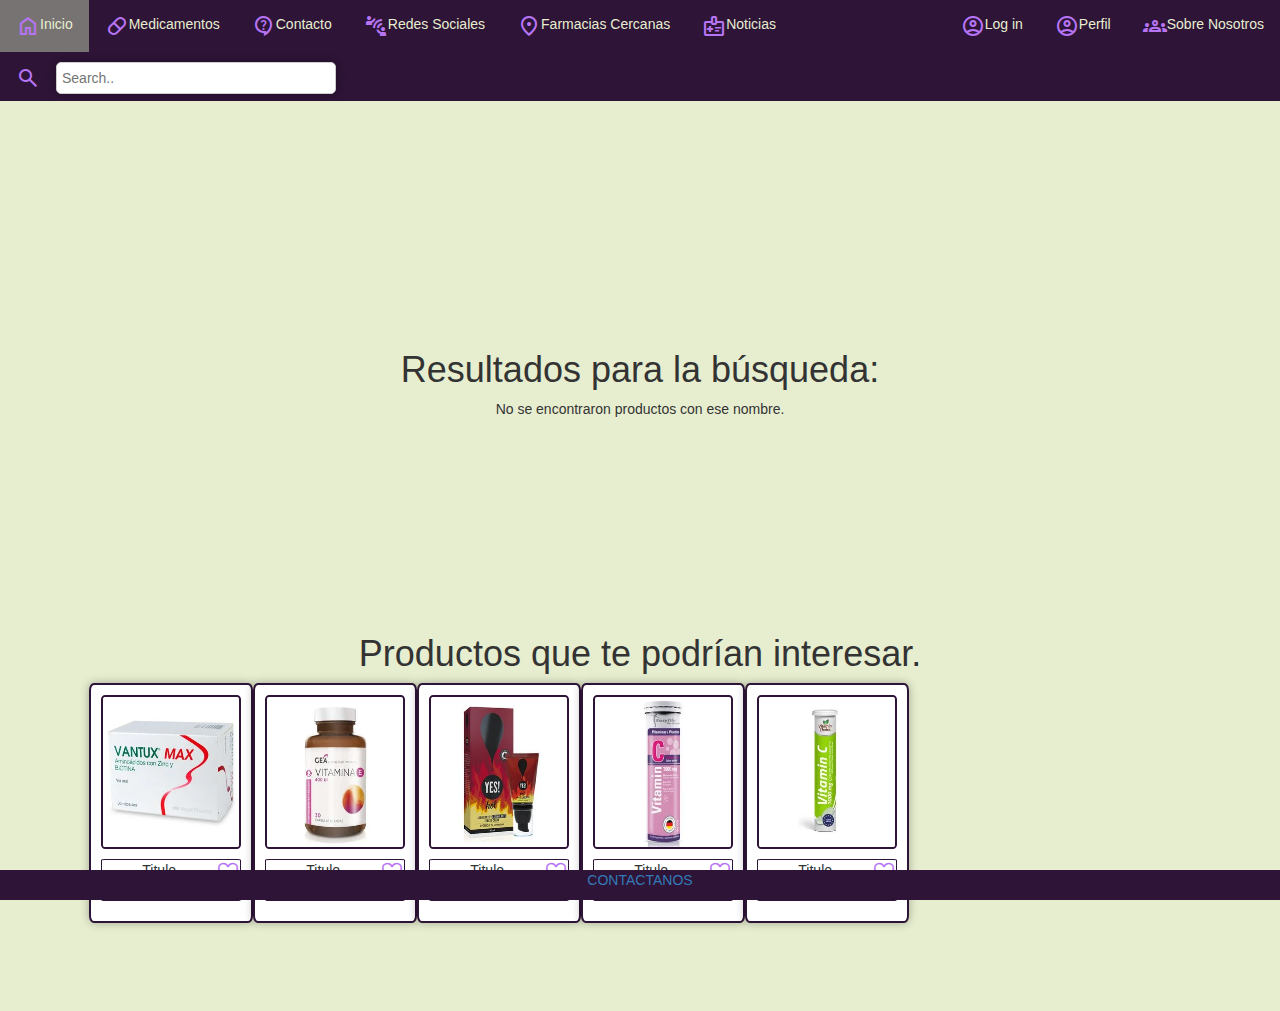
<file: no-encontrado.html>
<!DOCTYPE html>
<!--[if lt IE 7]>      <html class="no-js lt-ie9 lt-ie8 lt-ie7"> <![endif]-->
<!--[if IE 7]>         <html class="no-js lt-ie9 lt-ie8"> <![endif]-->
<!--[if IE 8]>         <html class="no-js lt-ie9"> <![endif]-->
<!--[if gt IE 8]>      <html class="no-js"> <!--<![endif]-->
<html>
  <head>
    <meta charset="utf-8" />
    <meta http-equiv="X-UA-Compatible" content="IE=edge" />
    <title></title>
    <meta name="description" content="" />
    <meta name="viewport" content="width=device-width, initial-scale=1" />
    <link rel="stylesheet" href="sass/main.css" />
    <link rel="stylesheet" href="css/styles.css" />
    <link
      href="https://cdn.jsdelivr.net/npm/bootstrap@5.3.0-alpha2/dist/css/bootstrap.min.css"
      rel="stylesheet"
      integrity="sha384-aFq/bzH65dt+w6FI2ooMVUpc+21e0SRygnTpmBvdBgSdnuTN7QbdgL+OapgHtvPp"
      crossorigin="anonymous"
    />
    <!-- Iconos de Google -->
    <link rel="stylesheet" href="https://fonts.googleapis.com/css2?family=Material+Symbols+Outlined:opsz,wght,FILL,GRAD@48,400,0,0" />
    <link rel="stylesheet" href="https://fonts.googleapis.com/css2?family=Material+Symbols+Outlined:opsz,wght,FILL,GRAD@48,400,0,0" />
    <link rel="stylesheet" href="https://fonts.googleapis.com/css2?family=Material+Symbols+Outlined:opsz,wght,FILL,GRAD@48,400,0,0" />
    <link rel="stylesheet" href="https://fonts.googleapis.com/css2?family=Material+Symbols+Outlined:opsz,wght,FILL,GRAD@48,400,0,0" />
    <link rel="stylesheet" href="https://fonts.googleapis.com/css2?family=Material+Symbols+Outlined:opsz,wght,FILL,GRAD@48,400,0,0" />
    <link rel="stylesheet" href="https://fonts.googleapis.com/css2?family=Material+Symbols+Outlined:opsz,wght,FILL,GRAD@48,400,0,0" />
    <link rel="stylesheet" href="https://fonts.googleapis.com/css2?family=Material+Symbols+Outlined:opsz,wght,FILL,GRAD@48,400,0,0" />
    <link rel="stylesheet" href="https://fonts.googleapis.com/css2?family=Material+Symbols+Outlined:opsz,wght,FILL,GRAD@48,400,0,0" />
    <link rel="stylesheet" href="https://maxcdn.bootstrapcdn.com/bootstrap/3.4.1/css/bootstrap.min.css">
    <script src="https://ajax.googleapis.com/ajax/libs/jquery/3.6.3/jquery.min.js"></script>
    <script src="https://maxcdn.bootstrapcdn.com/bootstrap/3.4.1/js/bootstrap.min.js"></script>
  </head>
  <body>
    <header>
      <nav>
        <ul id="navbar" class="topnav">
          <li id="header1"><a href="index.html"><span class="material-symbols-outlined">
                home
              </span>Inicio</a></li>
  
          <li id="header1"><a href="medicamentos.html"><span class="material-symbols-outlined">
                pill
              </span>Medicamentos</a></li>
  
          <li id="header1"><a href="contacto.HTML"><span class="material-symbols-outlined">
                contact_support
              </span>Contacto</a></li>
  
          <li id="header1"><a href="redes-sociales.html"><span class="material-symbols-outlined">
                connect_without_contact
              </span>Redes Sociales</a></li>
  
          <li id="header1"><a href="farmacias.html"><span class="material-symbols-outlined">
                location_on
              </span>Farmacias Cercanas</a></li>
  
          <li id="header1"><a href="noticias.html"><span class="material-symbols-outlined">
                medical_information
              </span>Noticias</a></li>
  
          <li class="iconos-derecha" id="header1"><a class="active1 rigth"
              href="sobrenosotros.html"><span class="material-symbols-outlined rigth">
                groups
              </span>Sobre Nosotros</a></li>
  
          <li class="iconos-derecha" id="header1" ><a class="active2 rigth" href="perfil.html"> <span
                class="material-symbols-outlined rigth">
                account_circle
              </span>Perfil</a></li>
  
          <li class="iconos-derecha" id="header1" ><a class="active3 rigth" href="login.html"> <span
                class="material-symbols-outlined rigth">
                account_circle
              </span>Log in</a></li>
          <li id="header1" class="search-bar"><a href="no-encontrado.html"><span class="material-symbols-outlined lupa">
              search
              </span></a><input class="barra" type="text" placeholder="Search.."></li>
          <a href="javascript:void(0);" class="icon" onclick="hamburger()">
            <span class="material-symbols-outlined">
              menu
            </span>
          </a>
        </ul>
      </nav>
    </header>
    <div class="container">

      <div class="no-encontrado resultados" >
        <h1 id="resultado">Resultados para la búsqueda: </h1>
        <p class="no-encontrados">No se encontraron productos con ese nombre.</p>
        <h1 id="resultado">Productos que te podrían interesar.</h1>
        <div id="div-catalogo">

          <div class="row">
            <div class="col-sm-6 col-md-4 col-lg-3 col-xl-2"id="catalogo-li">
              
              <a href="producto.html">
                <img id="xd" src="images/259839-vantux-max-capsula-60-unidades-biotina-015-mg.jpg">
              </a>
              
              <p>
                <div class="desc-producto">
                  <span>Titulo</span>
                  <span class="material-symbols-outlined" id="iconos">
                    favorite
                  </span>
                </span>
                <br/>
                <span>Descripcion</span>
              </div>
              
            </p>
        </div>
          
        <div class="col-sm-6 col-md-4 col-lg-3 col-xl-2"id="catalogo-li">

          <a href="producto.html">
            <img id="xd" src="images/213062-capsulas-vitamina-e-30-unidades.jpg">
          </a>
          <p>
            <div class="desc-producto">
              <span>Titulo</span>
            <span class="material-symbols-outlined" id="iconos">
              favorite
            </span>
          </span>
          <br/>
          <span>Descripcion</span>
        </div>
      </p>
    </div>  
      
    <div class="col-sm-6 col-md-4 col-lg-3 col-xl-2"id="catalogo-li">

      <a href="producto.html">
        <img id="xd" src="images/274648-hot-lubricante-de-40-ml.jpg">
      </a>              <p>
        <div class="desc-producto">
          <span>Titulo</span>
          <span class="material-symbols-outlined" id="iconos">
            favorite
          </span>
        </span>
        <br/>
        <span>Descripcion</span>
      </div>
    </p>
  </div>

  <div class="col-sm-6 col-md-4 col-lg-3 col-xl-2"id="catalogo-li">

    <a href="producto.html">
      <img id="xd" src="images/288110-comprimido-berries-20-unidades.jpg">
    </a>            <p>
      <div class="desc-producto">
        <span>Titulo</span>
        <span class="material-symbols-outlined" id="iconos">
          favorite
        </span>
      </span>
      <br/>
      <span>Descripcion</span>
    </div>
  </p>
</div>  
  
<div class="col-sm-6 col-md-4 col-lg-3 col-xl-2"id="catalogo-li">

  <a href="producto.html">
    <img id="xd" src="images/295823-vitamin-c--20-tabletas-efervecentes-sabor-limon-1000-mg (1).jpg">
  </a>            <p>
    <div class="desc-producto">
      <span>Titulo</span>
      <span class="material-symbols-outlined" id="iconos">
        favorite
      </span>
    </span>
    <br/>
    <span>Descripcion</span>
  </div>
</p>
</div>  

</div>
    </div>
  </div>
</div>
<!-- 
  <div id="overlay" onclick="off()">
    <div id="text">Overlay Text</div>
  </div>
        
        <div style="padding:20px">
          <h2>Overlay with Text</h2>
          <button onclick="on()">Turn on overlay effect</button>
        </div>
      -->  
      
      
      
      <footer>
        <p><a href="contacto.html">CONTACTANOS</a></p>
      </footer>
    </div>
    <!--[if lt IE 7]>
      <p class="browsehappy">
        You are using an <strong>outdated</strong> browser. Please
        <a href="#">upgrade your browser</a> to improve your experience.
      </p>
      <![endif]-->
      
      <script src="js/app.js"></script>
    </body>
    </html>
</file>
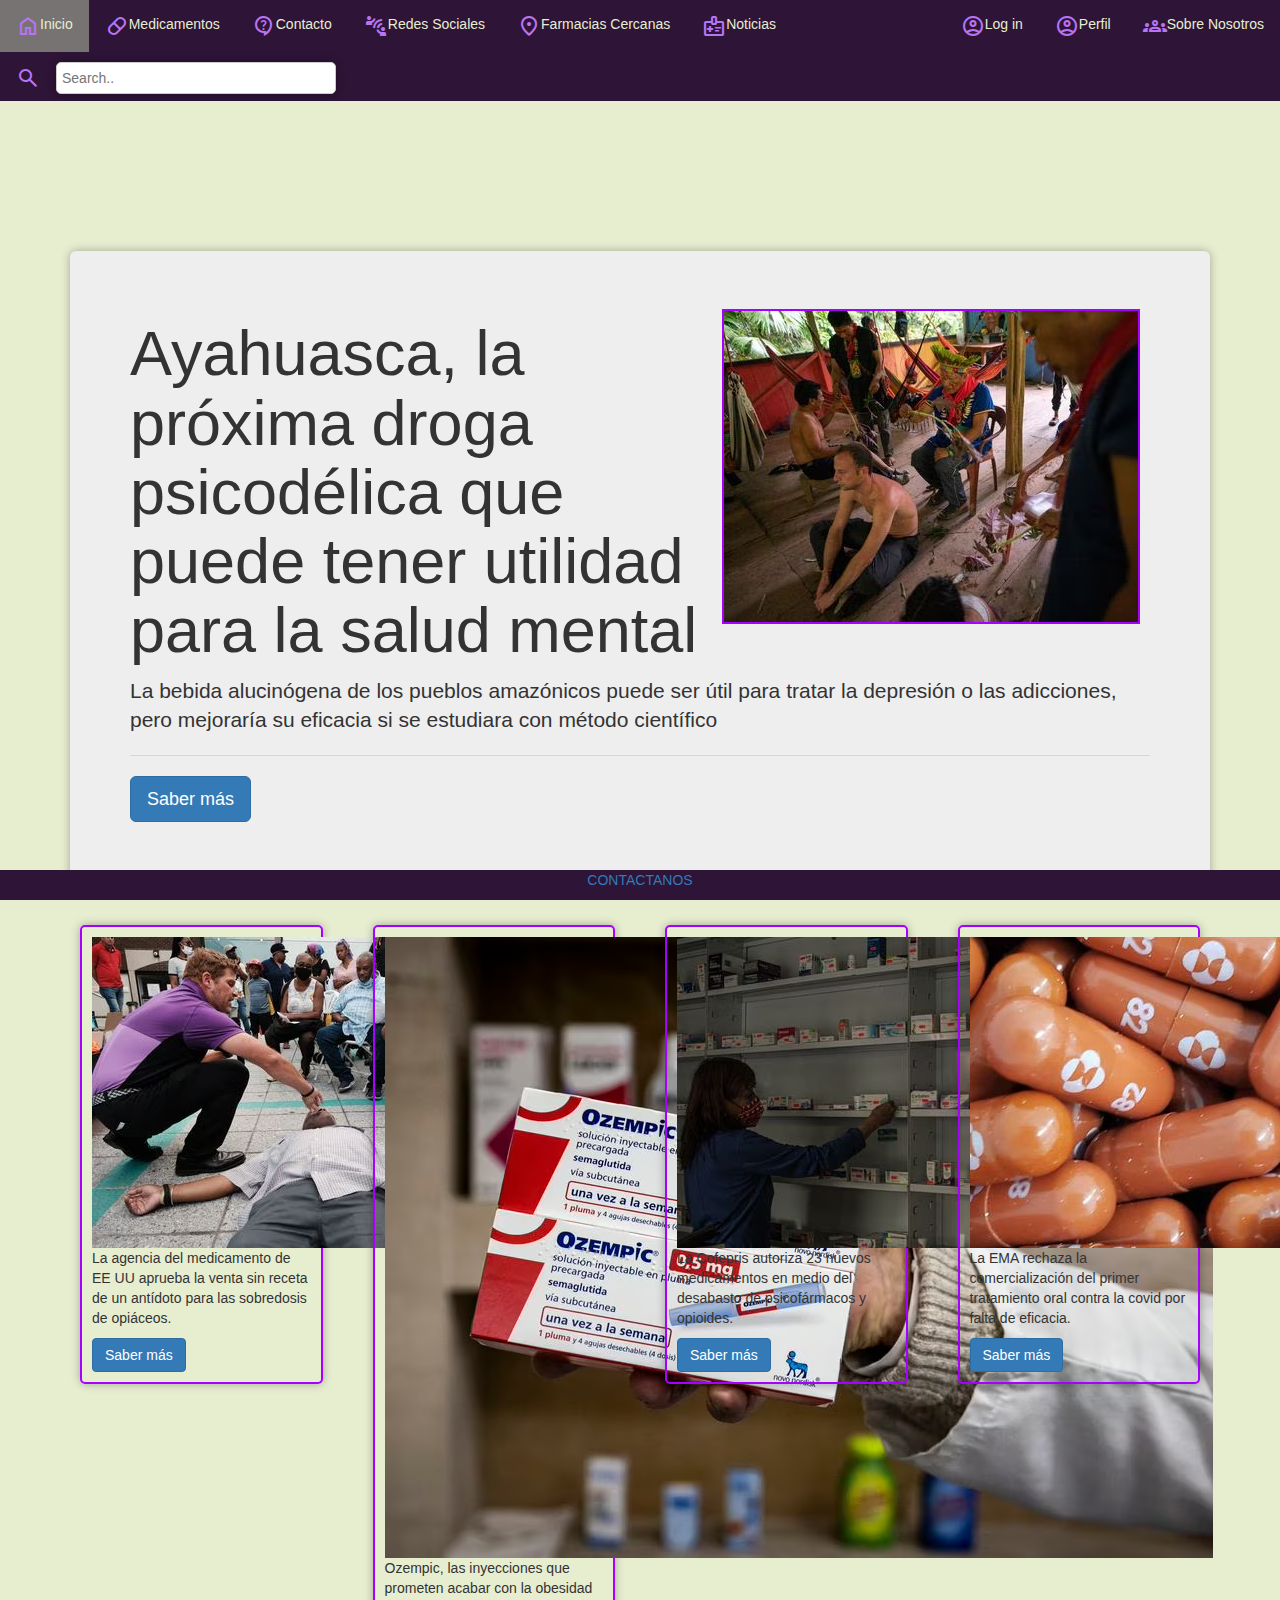
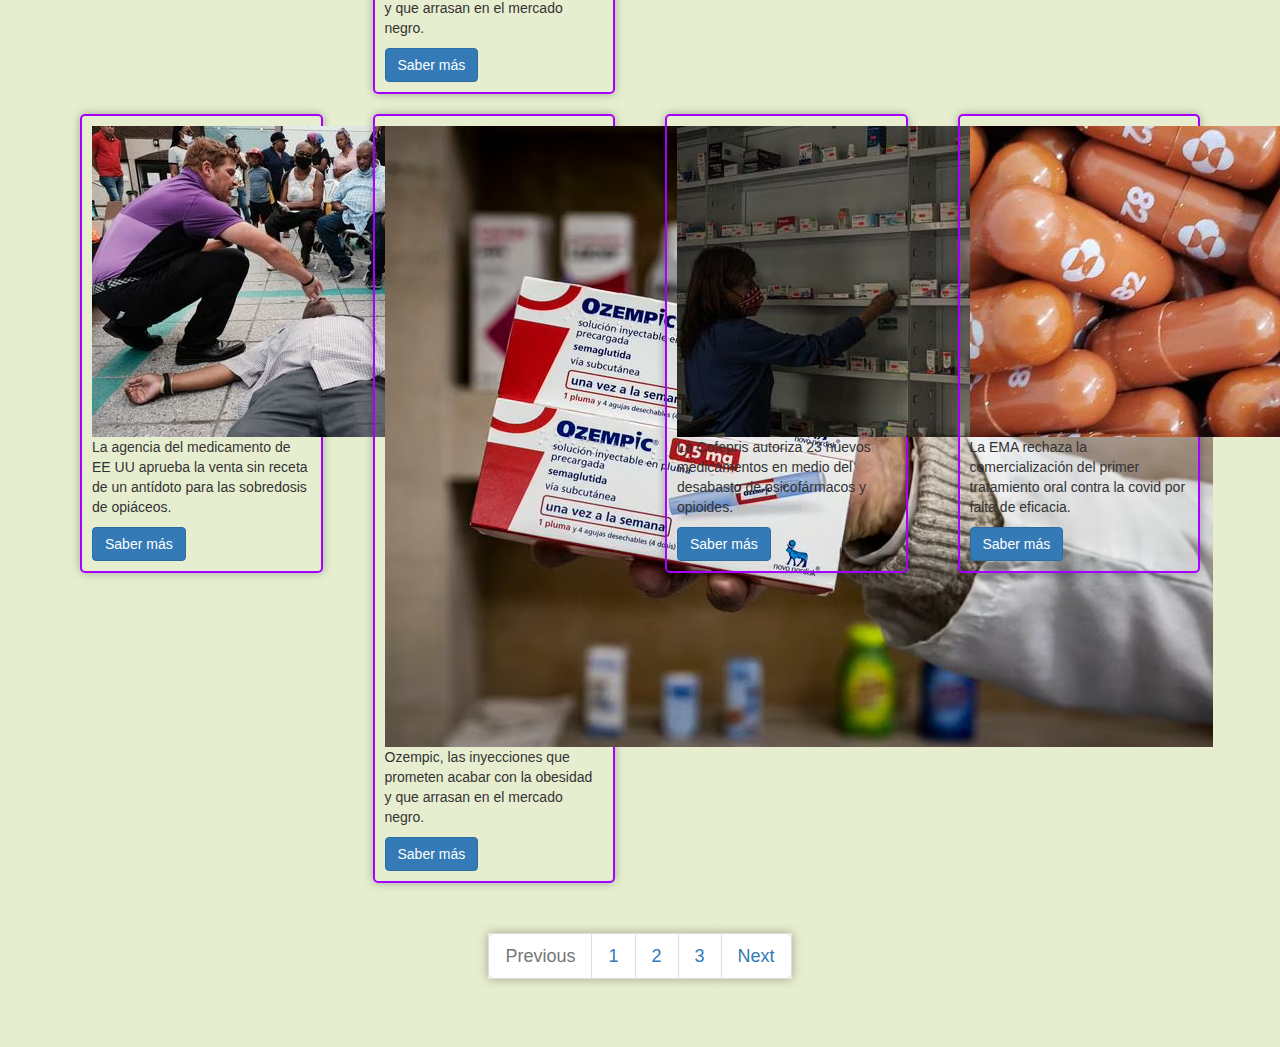
<file: noticias.html>
<!DOCTYPE html>
<!--[if lt IE 7]>      <html class="no-js lt-ie9 lt-ie8 lt-ie7"> <![endif]-->
<!--[if IE 7]>         <html class="no-js lt-ie9 lt-ie8"> <![endif]-->
<!--[if IE 8]>         <html class="no-js lt-ie9"> <![endif]-->
<!--[if gt IE 8]>      <html class="no-js"> <!--<![endif]-->
<html>
  <head>
    <meta charset="utf-8" />
    <meta http-equiv="X-UA-Compatible" content="IE=edge" />
    <title></title>
    <meta name="description" content="" />
    <meta name="viewport" content="width=device-width, initial-scale=1" />
    <link rel="stylesheet" href="sass/main.css" />
    <link rel="stylesheet" href="css/styles.css" />
    <link
      href="https://cdn.jsdelivr.net/npm/bootstrap@5.3.0-alpha2/dist/css/bootstrap.min.css"
      rel="stylesheet"
      integrity="sha384-aFq/bzH65dt+w6FI2ooMVUpc+21e0SRygnTpmBvdBgSdnuTN7QbdgL+OapgHtvPp"
      crossorigin="anonymous"
    />
    <link rel="preconnect" href="https://fonts.googleapis.com">
    <link rel="preconnect" href="https://fonts.gstatic.com" crossorigin>
    <link href="https://fonts.googleapis.com/css2?family=Alkatra:wght@700&display=swap" rel="stylesheet">
    <link rel="stylesheet" href="https://fonts.googleapis.com/css2?family=Material+Symbols+Outlined:opsz,wght,FILL,GRAD@20..48,100..700,0..1,-50..200" />
    <!-- Iconos de Google -->
    <link rel="stylesheet" href="https://fonts.googleapis.com/css2?family=Material+Symbols+Outlined:opsz,wght,FILL,GRAD@48,400,0,0" />
    <link rel="stylesheet" href="https://fonts.googleapis.com/css2?family=Material+Symbols+Outlined:opsz,wght,FILL,GRAD@48,400,0,0" />
    <link rel="stylesheet" href="https://fonts.googleapis.com/css2?family=Material+Symbols+Outlined:opsz,wght,FILL,GRAD@48,400,0,0" />
    <link rel="stylesheet" href="https://fonts.googleapis.com/css2?family=Material+Symbols+Outlined:opsz,wght,FILL,GRAD@48,400,0,0" />
    <link rel="stylesheet" href="https://fonts.googleapis.com/css2?family=Material+Symbols+Outlined:opsz,wght,FILL,GRAD@48,400,0,0" />
    <link rel="stylesheet" href="https://fonts.googleapis.com/css2?family=Material+Symbols+Outlined:opsz,wght,FILL,GRAD@48,400,0,0" />
    <link rel="stylesheet" href="https://fonts.googleapis.com/css2?family=Material+Symbols+Outlined:opsz,wght,FILL,GRAD@48,400,0,0" />
    <link rel="stylesheet" href="https://fonts.googleapis.com/css2?family=Material+Symbols+Outlined:opsz,wght,FILL,GRAD@48,400,0,0" />
    <link rel="stylesheet" href="https://maxcdn.bootstrapcdn.com/bootstrap/3.4.1/css/bootstrap.min.css">
    <script src="https://ajax.googleapis.com/ajax/libs/jquery/3.6.3/jquery.min.js"></script>
    <script src="https://maxcdn.bootstrapcdn.com/bootstrap/3.4.1/js/bootstrap.min.js"></script>
    
  </head>

  
  <body>

    <header>
      <nav>
        <ul id="navbar" class="topnav">
          <li id="header1"><a href="index.html"><span class="material-symbols-outlined">
                home
              </span>Inicio</a></li>
  
          <li id="header1"><a href="medicamentos.html"><span class="material-symbols-outlined">
                pill
              </span>Medicamentos</a></li>
  
          <li id="header1"><a href="contacto.HTML"><span class="material-symbols-outlined">
                contact_support
              </span>Contacto</a></li>
  
          <li id="header1"><a href="redes-sociales.html"><span class="material-symbols-outlined">
                connect_without_contact
              </span>Redes Sociales</a></li>
  
          <li id="header1"><a href="farmacias.html"><span class="material-symbols-outlined">
                location_on
              </span>Farmacias Cercanas</a></li>
  
          <li id="header1"><a href="noticias.html"><span class="material-symbols-outlined">
                medical_information
              </span>Noticias</a></li>
  
          <li class="iconos-derecha" id="header1"><a class="active1 rigth"
              href="sobrenosotros.html"><span class="material-symbols-outlined rigth">
                groups
              </span>Sobre Nosotros</a></li>
  
          <li class="iconos-derecha" id="header1" ><a class="active2 rigth" href="perfil.html"> <span
                class="material-symbols-outlined rigth">
                account_circle
              </span>Perfil</a></li>
  
          <li class="iconos-derecha" id="header1" ><a class="active3 rigth" href="login.html"> <span
                class="material-symbols-outlined rigth">
                account_circle
              </span>Log in</a></li>
          <li id="header1" class="search-bar"><a href="no-encontrado.html"><span class="material-symbols-outlined lupa">
              search
              </span></a><input class="barra" type="text" placeholder="Search.."></li>
          <a href="javascript:void(0);" class="icon" onclick="hamburger()">
            <span class="material-symbols-outlined">
              menu
            </span>
          </a>
        </ul>
      </nav>
    </header>

    <div class="container">
      <div class="row justify-content-center">
        
        <div class="col-sm-12 " >
          <div class="jumbotron">
            <img src="images/2C22Q4KKB5HAXM3IFNG6M74WBM.avif" alt="Descripción de la imagen" class="imagen-derecha">
            <h1 class="display-4">Ayahuasca, la próxima droga psicodélica que puede tener utilidad para la salud mental</h1>
            <p class="lead">La bebida alucinógena de los pueblos amazónicos puede ser útil para tratar la depresión o las adicciones, pero mejoraría su eficacia si se estudiara con método científico</p>
            <hr class="my-4">
            <p class="lead">
              <a class="btn btn-primary btn-lg" href="https://elpais.com/salud-y-bienestar/2023-04-01/ayahuasca-la-proxima-droga-psicodelica-que-puede-tener-utilidad-para-la-salud-mental.html" role="button">Saber más</a>
            </p>
          </div>
        </div>
       
      </div>
      <div class="row justify-content-center">
        

           
            <div class="col-sm-6 col-md-4 col-lg-3 col-xl-2" >

              <div class="card">
                <img class="card-img-top" src="images/opiaceos.jpg" alt="Card image cap">
                <div class="card-body">
                  
                  <p class="card-text">La agencia del medicamento de EE UU aprueba la venta sin receta de un antídoto para las sobredosis de opiáceos.</p>
                  <a href="https://elpais.com/sociedad/2023-03-29/la-agencia-del-medicamento-de-ee-uu-aprueba-la-venta-sin-receta-de-un-antidoto-para-las-sobredosis-de-opiaceos.html" class="btn btn-primary">Saber más</a>
                </div>
              </div>
              
            </div>

            <div class="col-sm-6 col-md-4 col-lg-3 col-xl-2">
              <div class="card" >
              <img class="card-img-top" src="images/ozempic.avif" alt="Card image cap">
              <div class="card-body">
                
                <p class="card-text">Ozempic, las inyecciones que prometen acabar con la obesidad y que arrasan en el mercado negro.</p>
                <a href="https://elpais.com/salud-y-bienestar/2023-03-29/ozempic-las-inyecciones-que-prometen-acabar-con-la-obesidad-arrasan-en-el-mercado-negro.html" class="btn btn-primary">Saber más</a>
              </div>

        </div>
      </div>
        <div class="col-sm-6 col-md-4 col-lg-3 col-xl-2">
        <div class="card" >
          <img class="card-img-top" src="images/opioides.avif" alt="Card image cap">
          <div class="card-body">
            
            <p class="card-text">La Cofepris autoriza 23 nuevos medicamentos en medio del desabasto de psicofármacos y opioides.</p>
            <a href="https://elpais.com/mexico/2023-03-28/la-cofepris-autoriza-23-nuevos-medicamentos-en-medio-del-desabasto-de-psicofarmacos-y-opioides.html" class="btn btn-primary">Saber más</a>
          </div>
        </div>
      </div>
      <div class="col-sm-6 col-md-4 col-lg-3 col-xl-2">
        <div class="card" >
          <img class="card-img-top" src="images/pills.avif" alt="Card image cap">
          <div class="card-body">
            
            <p class="card-text">La EMA rechaza la comercialización del primer tratamiento oral contra la covid por falta de eficacia.</p>
            <a href="https://elpais.com/sociedad/2023-02-24/la-ema-rechaza-la-comercializacion-del-primer-tratamiento-oral-contra-la-covid-por-falta-de-eficacia.html" class="btn btn-primary">Saber más</a>
          </div>
        </div>
      </div>
    
    </div>  
      
      
    <div class="row justify-content-center">
        

           
      <div class="col-sm-6 col-md-4 col-lg-3 col-xl-2" >

        <div class="card">
          <img class="card-img-top" src="images/opiaceos.jpg" alt="Card image cap">
          <div class="card-body">
            
            <p class="card-text">La agencia del medicamento de EE UU aprueba la venta sin receta de un antídoto para las sobredosis de opiáceos.</p>
            <a href="https://elpais.com/sociedad/2023-03-29/la-agencia-del-medicamento-de-ee-uu-aprueba-la-venta-sin-receta-de-un-antidoto-para-las-sobredosis-de-opiaceos.html" class="btn btn-primary">Saber más</a>
          </div>
        </div>
        
      </div>

      <div class="col-sm-6 col-md-4 col-lg-3 col-xl-2">
        <div class="card" >
        <img class="card-img-top" src="images/ozempic.avif" alt="Card image cap">
        <div class="card-body">
          
          <p class="card-text">Ozempic, las inyecciones que prometen acabar con la obesidad y que arrasan en el mercado negro.</p>
          <a href="https://elpais.com/salud-y-bienestar/2023-03-29/ozempic-las-inyecciones-que-prometen-acabar-con-la-obesidad-arrasan-en-el-mercado-negro.html" class="btn btn-primary">Saber más</a>
        </div>

  </div>
</div>
  <div class="col-sm-6 col-md-4 col-lg-3 col-xl-2">
  <div class="card" >
    <img class="card-img-top" src="images/opioides.avif" alt="Card image cap">
    <div class="card-body">
      
      <p class="card-text">La Cofepris autoriza 23 nuevos medicamentos en medio del desabasto de psicofármacos y opioides.</p>
      <a href="https://elpais.com/mexico/2023-03-28/la-cofepris-autoriza-23-nuevos-medicamentos-en-medio-del-desabasto-de-psicofarmacos-y-opioides.html" class="btn btn-primary">Saber más</a>
    </div>
  </div>
</div>
<div class="col-sm-6 col-md-4 col-lg-3 col-xl-2">
  <div class="card" >
    <img class="card-img-top" src="images/pills.avif" alt="Card image cap">
    <div class="card-body">
      
      <p class="card-text">La EMA rechaza la comercialización del primer tratamiento oral contra la covid por falta de eficacia.</p>
      <a href="https://elpais.com/sociedad/2023-02-24/la-ema-rechaza-la-comercializacion-del-primer-tratamiento-oral-contra-la-covid-por-falta-de-eficacia.html" class="btn btn-primary">Saber más</a>
    </div>
  </div>
</div>

</div>  
    
<div class="row justify-content-center">
      <!-- Paginación -->
      <nav class="navegacion">
        <ul class="pagination justify-content-center">
          <ul class="pagination pagination-lg ">
            <li class="page-item disabled">
              <a class="page-link" href="#" tabindex="-1">Previous</a>
            </li>
            <li class="page-item"><a class="page-link" href="noticias.html">1</a></li>
            <li class="page-item"><a class="page-link" href="noticias.html">2</a></li>
            <li class="page-item"><a class="page-link" href="noticias.html">3</a></li>
            <li class="page-item"><a class="page-link" href="noticias.html">Next</a></li>
          </ul>
        </ul>
      </nav>
      
    </div>
  </div> 
    <script src="js/app.js"></script>
  </body>
  
  
    
    <footer><p><a href="contacto.html">CONTACTANOS</a></p></footer>
</file>
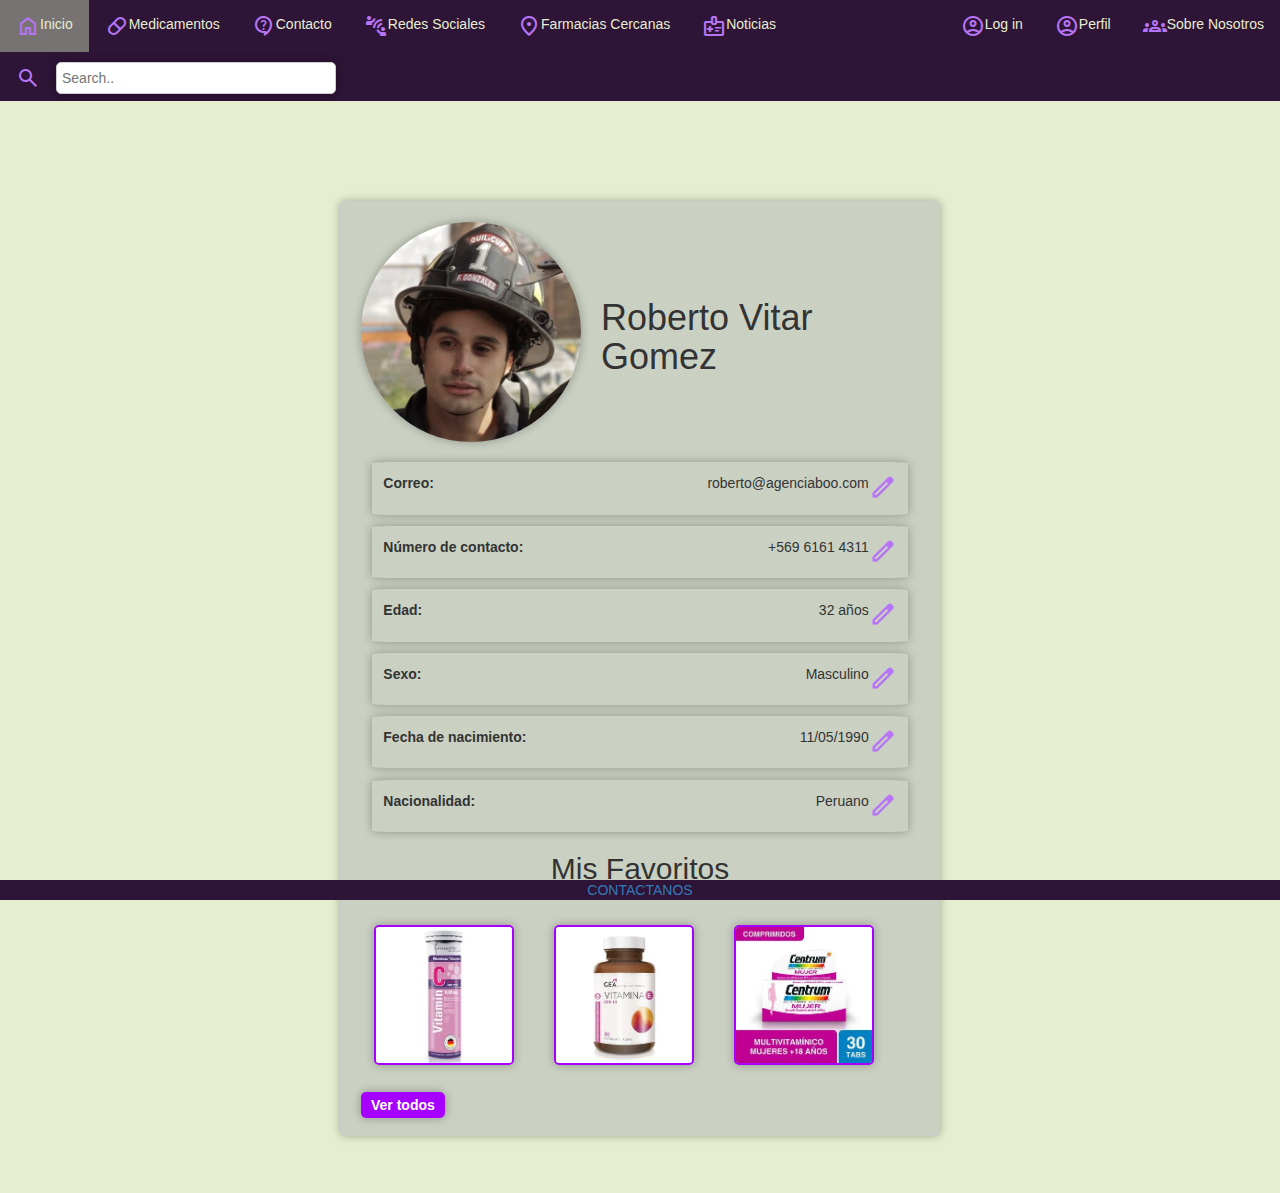
<file: perfil.html>
<!DOCTYPE html>
<!--[if lt IE 7]>      <html class="no-js lt-ie9 lt-ie8 lt-ie7"> <![endif]-->
<!--[if IE 7]>         <html class="no-js lt-ie9 lt-ie8"> <![endif]-->
<!--[if IE 8]>         <html class="no-js lt-ie9"> <![endif]-->
<!--[if gt IE 8]>      <html class="no-js"> <!--<![endif]-->
<html>

<head>
  <meta charset="utf-8" />
  <meta http-equiv="X-UA-Compatible" content="IE=edge" />
  <title>Pagina de inicio de sesion</title>
  <meta name="description" content="" />
  <meta name="viewport" content="width=device-width, initial-scale=1" />
  <link rel="stylesheet" href="sass/main.css" />
  <link rel="stylesheet" href="css/styles.css" />
  <link href="https://cdn.jsdelivr.net/npm/bootstrap@5.3.0-alpha2/dist/css/bootstrap.min.css" rel="stylesheet"
    integrity="sha384-aFq/bzH65dt+w6FI2ooMVUpc+21e0SRygnTpmBvdBgSdnuTN7QbdgL+OapgHtvPp" crossorigin="anonymous" />
  <!-- Iconos de Google -->
  <link rel="stylesheet" href="https://cdnjs.cloudflare.com/ajax/libs/font-awesome/4.7.0/css/font-awesome.min.css">
  <link rel="stylesheet"
    href="https://fonts.googleapis.com/css2?family=Material+Symbols+Outlined:opsz,wght,FILL,GRAD@48,400,0,0" />
  <link rel="stylesheet"
    href="https://fonts.googleapis.com/css2?family=Material+Symbols+Outlined:opsz,wght,FILL,GRAD@48,400,0,0" />
  <link rel="stylesheet"
    href="https://fonts.googleapis.com/css2?family=Material+Symbols+Outlined:opsz,wght,FILL,GRAD@48,400,0,0" />
  <link rel="stylesheet"
    href="https://fonts.googleapis.com/css2?family=Material+Symbols+Outlined:opsz,wght,FILL,GRAD@48,400,0,0" />
  <link rel="stylesheet"
    href="https://fonts.googleapis.com/css2?family=Material+Symbols+Outlined:opsz,wght,FILL,GRAD@48,400,0,0" />
  <link rel="stylesheet"
    href="https://fonts.googleapis.com/css2?family=Material+Symbols+Outlined:opsz,wght,FILL,GRAD@48,400,0,0" />
  <link rel="stylesheet"
    href="https://fonts.googleapis.com/css2?family=Material+Symbols+Outlined:opsz,wght,FILL,GRAD@48,400,0,0" />
  <link rel="stylesheet"
    href="https://fonts.googleapis.com/css2?family=Material+Symbols+Outlined:opsz,wght,FILL,GRAD@48,400,0,0" />
  <link rel="stylesheet"
    href="https://fonts.googleapis.com/css2?family=Material+Symbols+Outlined:opsz,wght,FILL,GRAD@48,400,0,0" />
    <link rel="stylesheet" href="https://fonts.googleapis.com/css2?family=Material+Symbols+Outlined:opsz,wght,FILL,GRAD@48,400,0,0" />
    <link rel="stylesheet" href="https://maxcdn.bootstrapcdn.com/bootstrap/3.4.1/css/bootstrap.min.css">
  <script src="https://ajax.googleapis.com/ajax/libs/jquery/3.6.3/jquery.min.js"></script>
  <script src="https://maxcdn.bootstrapcdn.com/bootstrap/3.4.1/js/bootstrap.min.js"></script>
</head>

<body>
  <header>
    <nav>
      <ul id="navbar" class="topnav">
        <li id="header1"><a href="index.html"><span class="material-symbols-outlined">
              home
            </span>Inicio</a></li>

        <li id="header1"><a href="medicamentos.html"><span class="material-symbols-outlined">
              pill
            </span>Medicamentos</a></li>

        <li id="header1"><a href="contacto.HTML"><span class="material-symbols-outlined">
              contact_support
            </span>Contacto</a></li>

        <li id="header1"><a href="redes-sociales.html"><span class="material-symbols-outlined">
              connect_without_contact
            </span>Redes Sociales</a></li>

        <li id="header1"><a href="farmacias.html"><span class="material-symbols-outlined">
              location_on
            </span>Farmacias Cercanas</a></li>

        <li id="header1"><a href="noticias.html"><span class="material-symbols-outlined">
              medical_information
            </span>Noticias</a></li>

        <li class="iconos-derecha" id="header1"><a class="active1 rigth"
            href="sobrenosotros.html"><span class="material-symbols-outlined rigth">
              groups
            </span>Sobre Nosotros</a></li>

        <li class="iconos-derecha" id="header1" ><a class="active2 rigth" href="perfil.html"> <span
              class="material-symbols-outlined rigth">
              account_circle
            </span>Perfil</a></li>

        <li class="iconos-derecha" id="header1" ><a class="active3 rigth" href="login.html"> <span
              class="material-symbols-outlined rigth">
              account_circle
            </span>Log in</a></li>
        <li id="header1" class="search-bar"><a href="no-encontrado.html"><span class="material-symbols-outlined lupa">
            search
            </span></a><input class="barra" type="text" placeholder="Search.."></li>
        <a href="javascript:void(0);" class="icon" onclick="hamburger()">
          <span class="material-symbols-outlined">
            menu
          </span>
        </a>
      </ul>
    </nav>
  </header>
  
  
    <div class="container">

      <div class="perfil">
        
        <div class="clase-perfil">
          <div class="imagen-perfil">
            <img src="images/roberttson 🗝 (@roberttson) • Fotos y vídeos de Instagram.jpg" alt="Foto-de-perfil">
            
          </div>
          <h1>Roberto Vitar Gomez</h1>
        </div>
        
        <div class="info-perfil">
          
          <div class="clase-info-perfil">
            
            <div class="info"> 
              <span>Correo:</span>
            </div>
            
            <div class="edit">
              <p>roberto@agenciaboo.com</p>
              <span class="material-symbols-outlined" id="editar">edit</span>
            </div>
            
          </div>
          
          <div class="clase-info-perfil">
            
            <div class="info ">
              <span>Número de contacto:</span>
            </div>
            
            <div class="edit">
              <p>+569 6161 4311</p>
              <span class="material-symbols-outlined" id="editar">edit</span>
            </div>
            
          </div>

        <div class="clase-info-perfil">
          
          <div class="info">
            <span>Edad:</span>
          </div>
          
          <div class="edit">
            <p>32 años </p>
            <span class="material-symbols-outlined" id="editar">edit</span>
          </div>
          
        </div>
        
        <div class="clase-info-perfil">
          
          <div class="info">
            <span>Sexo:</span>
          </div>
          
          <div class="edit">
            <p>Masculino </p>
            <span class="material-symbols-outlined" id="editar">edit</span>
          </div>
          
        </div>
        
        <div class="clase-info-perfil">
          
          <div class="info">
            <span>Fecha de nacimiento:</span>
          </div>
          
          <div class="edit">
            <p>11/05/1990 </p>
            <span class="material-symbols-outlined" id="editar">edit</span>
          </div>

        </div>
        
        <div class="clase-info-perfil">
          
          <div class="info">
            <span>Nacionalidad:</span>
          </div>
          
          <div class="edit">
            <p>Peruano
            </p>
            <span class="material-symbols-outlined" id="editar">edit</span>
          </div>
          
        </div>
      </div>
      <div class="favoritos">
        <div class="clase-favoritos">
          <h2>Mis Favoritos</h2>
          <div class="imagenes-favoritos">
            <div class="row justify-content-center">
              <div class="col-sm-4  ">
                <a href="producto.html" id="imagen-fav"><img src="images/288110-comprimido-berries-20-unidades.jpg" alt="Favorito 1"></a>
              </div>
            
            <div class="col-sm-4  ">
            <a href="producto.html" id="imagen-fav"><img src="images/213062-capsulas-vitamina-e-30-unidades.jpg" alt="Favorito 2"></a>
            </div>
            <div class="col-sm-4  ">
              <a href="producto.html" id="imagen-fav"><img src="images/274536-centrum-mujer-multivitaminico--multimineral-30-comprimidos-recubiertos.jpg" alt="Favorito 3"></a>
            </div>
            </div>
            </div>
          </div>

          </div>
          <a href="favoritos.html" class="ver-todos">Ver todos</a>
        </div>
      </div>
    </div>
  </div>
    
    
    
    
    
    
    <footer>
      <a href="contacto.html">CONTACTANOS</a>
    </footer>
    

    <script src="js/app.js"></script>
</body>

</html>
</file>
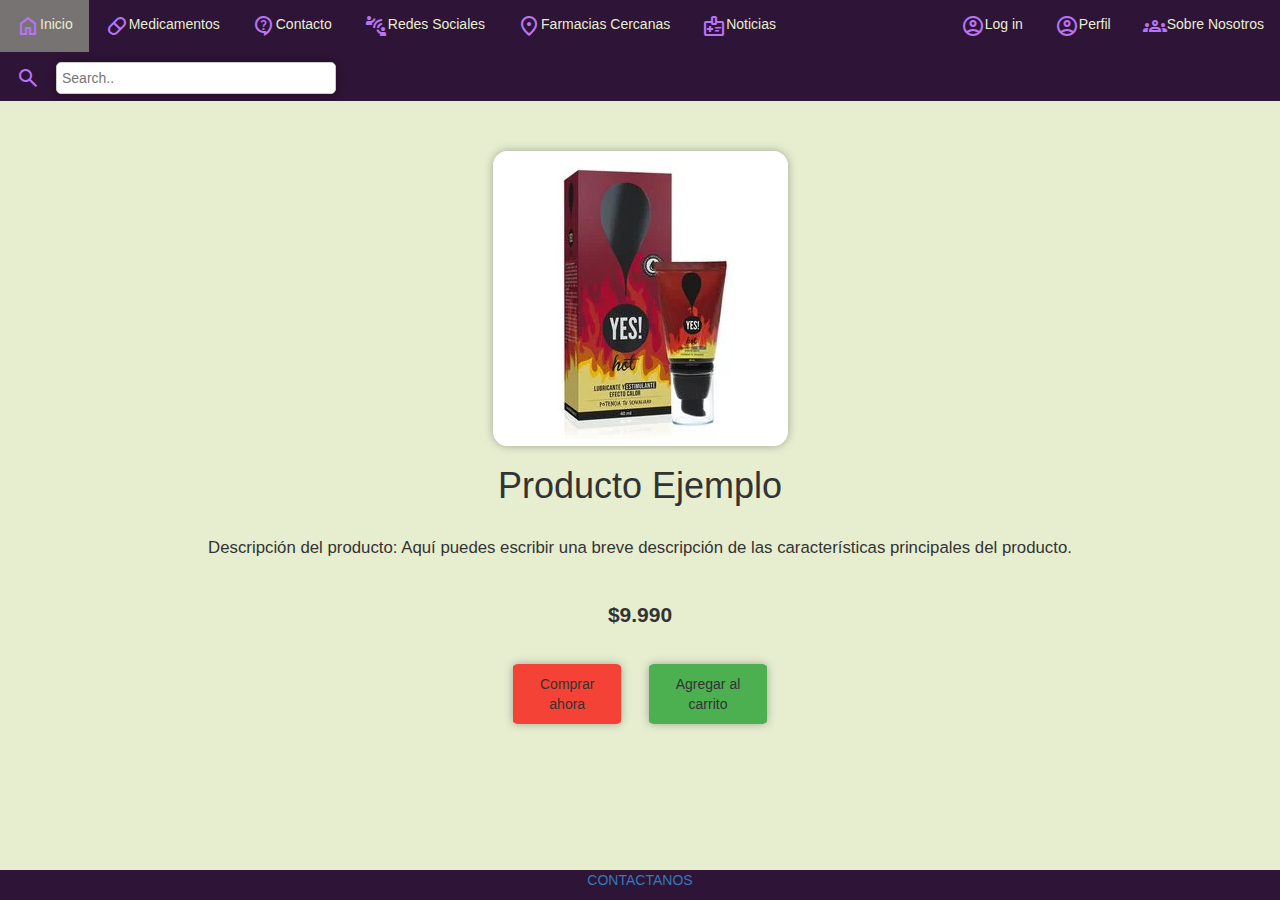
<file: producto.html>
<!DOCTYPE html>
<!--[if lt IE 7]>      <html class="no-js lt-ie9 lt-ie8 lt-ie7"> <![endif]-->
<!--[if IE 7]>         <html class="no-js lt-ie9 lt-ie8"> <![endif]-->
<!--[if IE 8]>         <html class="no-js lt-ie9"> <![endif]-->
<!--[if gt IE 8]>      <html class="no-js"> <!--<![endif]-->
<html>
  <head>
    <meta charset="utf-8" />
    <meta http-equiv="X-UA-Compatible" content="IE=edge" />
    <title></title>
    <meta name="description" content="" />
    <meta name="viewport" content="width=device-width, initial-scale=1" />
    <link rel="stylesheet" href="sass/main.css" />
    <link rel="stylesheet" href="css/styles.css" />
    <link
      href="https://cdn.jsdelivr.net/npm/bootstrap@5.3.0-alpha2/dist/css/bootstrap.min.css"
      rel="stylesheet"
      integrity="sha384-aFq/bzH65dt+w6FI2ooMVUpc+21e0SRygnTpmBvdBgSdnuTN7QbdgL+OapgHtvPp"
      crossorigin="anonymous"
    />
    <!-- Iconos de Google -->
    <link rel="stylesheet" href="https://fonts.googleapis.com/css2?family=Material+Symbols+Outlined:opsz,wght,FILL,GRAD@48,400,0,0" />
    <link rel="stylesheet" href="https://fonts.googleapis.com/css2?family=Material+Symbols+Outlined:opsz,wght,FILL,GRAD@48,400,0,0" />
    <link rel="stylesheet" href="https://fonts.googleapis.com/css2?family=Material+Symbols+Outlined:opsz,wght,FILL,GRAD@48,400,0,0" />
    <link rel="stylesheet" href="https://fonts.googleapis.com/css2?family=Material+Symbols+Outlined:opsz,wght,FILL,GRAD@48,400,0,0" />
    <link rel="stylesheet" href="https://fonts.googleapis.com/css2?family=Material+Symbols+Outlined:opsz,wght,FILL,GRAD@48,400,0,0" />
    <link rel="stylesheet" href="https://fonts.googleapis.com/css2?family=Material+Symbols+Outlined:opsz,wght,FILL,GRAD@48,400,0,0" />
    <link rel="stylesheet" href="https://fonts.googleapis.com/css2?family=Material+Symbols+Outlined:opsz,wght,FILL,GRAD@48,400,0,0" />
    <link rel="stylesheet" href="https://fonts.googleapis.com/css2?family=Material+Symbols+Outlined:opsz,wght,FILL,GRAD@48,400,0,0" />
    <link rel="stylesheet" href="https://maxcdn.bootstrapcdn.com/bootstrap/3.4.1/css/bootstrap.min.css">
    <script src="https://ajax.googleapis.com/ajax/libs/jquery/3.6.3/jquery.min.js"></script>
    <script src="https://maxcdn.bootstrapcdn.com/bootstrap/3.4.1/js/bootstrap.min.js"></script>
  </head>
  <body>
    <header>
      <nav>
        <ul id="navbar" class="topnav">
          <li id="header1"><a href="index.html"><span class="material-symbols-outlined">
                home
              </span>Inicio</a></li>
  
          <li id="header1"><a href="medicamentos.html"><span class="material-symbols-outlined">
                pill
              </span>Medicamentos</a></li>
  
          <li id="header1"><a href="contacto.HTML"><span class="material-symbols-outlined">
                contact_support
              </span>Contacto</a></li>
  
          <li id="header1"><a href="redes-sociales.html"><span class="material-symbols-outlined">
                connect_without_contact
              </span>Redes Sociales</a></li>
  
          <li id="header1"><a href="farmacias.html"><span class="material-symbols-outlined">
                location_on
              </span>Farmacias Cercanas</a></li>
  
          <li id="header1"><a href="noticias.html"><span class="material-symbols-outlined">
                medical_information
              </span>Noticias</a></li>
  
          <li class="iconos-derecha" id="header1"><a class="active1 rigth"
              href="sobrenosotros.html"><span class="material-symbols-outlined rigth">
                groups
              </span>Sobre Nosotros</a></li>
  
          <li class="iconos-derecha" id="header1" ><a class="active2 rigth" href="perfil.html"> <span
                class="material-symbols-outlined rigth">
                account_circle
              </span>Perfil</a></li>
  
          <li class="iconos-derecha" id="header1" ><a class="active3 rigth" href="login.html"> <span
                class="material-symbols-outlined rigth">
                account_circle
              </span>Log in</a></li>
          <li id="header1" class="search-bar"><a href="no-encontrado.html"><span class="material-symbols-outlined lupa">
              search
              </span></a><input class="barra" type="text" placeholder="Search.."></li>
          <a href="javascript:void(0);" class="icon" onclick="hamburger()">
            <span class="material-symbols-outlined">
              menu
            </span>
          </a>
        </ul>
      </nav>
    </header>

    <div class="producto" id="product">
        <img id="imagen-producto" src="images/274648-hot-lubricante-de-40-ml.jpg" alt="Imagen del Producto">
        <h1>Producto Ejemplo</h1>
        <p class="descripcion">Descripción del producto: Aquí puedes escribir una breve descripción de las características principales del producto.</p>
        <p class="precio">$9.990</p>
        <div class="botones">
          <button class="comprar">Comprar ahora</button>
          <button class="agregar">Agregar al carrito</button>
        </div>
    </div>
    <!-- 
        <div id="overlay" onclick="off()">
            <div id="text">Overlay Text</div>
        </div>
        
        <div style="padding:20px">
            <h2>Overlay with Text</h2>
            <button onclick="on()">Turn on overlay effect</button>
        </div>
    -->  
    
    

    <footer>
      <p><a href="contacto.html">CONTACTANOS</a></p>
    </footer>
    <!--[if lt IE 7]>
      <p class="browsehappy">
        You are using an <strong>outdated</strong> browser. Please
        <a href="#">upgrade your browser</a> to improve your experience.
      </p>
      <![endif]-->
      
      <script src="js/app.js"></script>
    </body>
    </html>
</file>
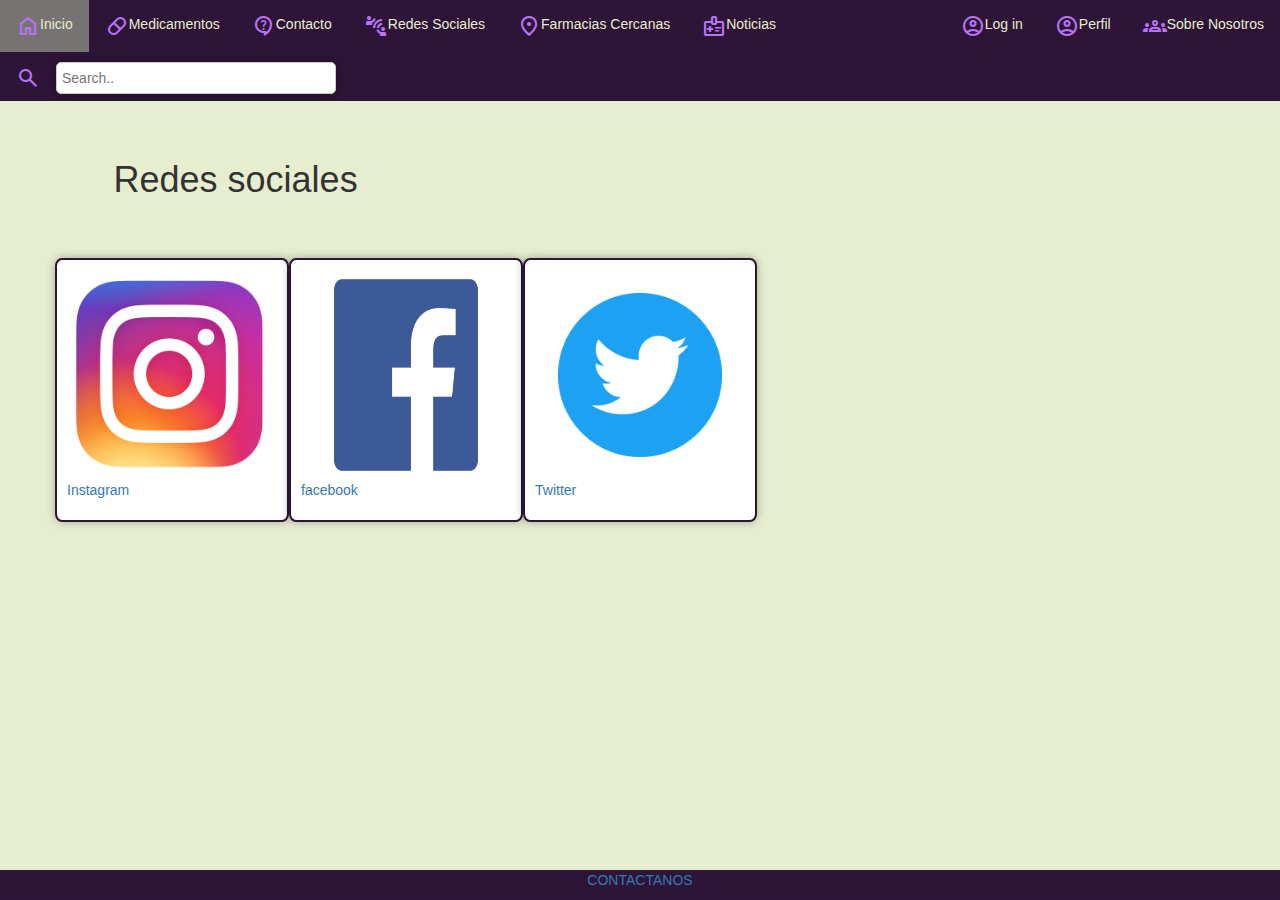
<file: redes-sociales.html>
<!DOCTYPE html>
<!--[if lt IE 7]>      <html class="no-js lt-ie9 lt-ie8 lt-ie7"> <![endif]-->
<!--[if IE 7]>         <html class="no-js lt-ie9 lt-ie8"> <![endif]-->
<!--[if IE 8]>         <html class="no-js lt-ie9"> <![endif]-->
<!--[if gt IE 8]>      <html class="no-js"> <!--<![endif]-->
<html>
  <head>
    <meta charset="utf-8" />
    <meta http-equiv="X-UA-Compatible" content="IE=edge" />
    <title></title>
    <meta name="description" content="" />
    <meta name="viewport" content="width=device-width, initial-scale=1" />
    <link rel="stylesheet" href="sass/main.css" />
    <link rel="stylesheet" href="css/styles.css" />
    <link
      href="https://cdn.jsdelivr.net/npm/bootstrap@5.3.0-alpha2/dist/css/bootstrap.min.css"
      rel="stylesheet"
      integrity="sha384-aFq/bzH65dt+w6FI2ooMVUpc+21e0SRygnTpmBvdBgSdnuTN7QbdgL+OapgHtvPp"
      crossorigin="anonymous"
    />
    <!-- Iconos de Google -->
    <link rel="stylesheet" href="https://cdnjs.cloudflare.com/ajax/libs/font-awesome/4.7.0/css/font-awesome.min.css">
    <link rel="stylesheet" href="https://fonts.googleapis.com/css2?family=Material+Symbols+Outlined:opsz,wght,FILL,GRAD@48,400,0,0" />
    <link rel="stylesheet" href="https://fonts.googleapis.com/css2?family=Material+Symbols+Outlined:opsz,wght,FILL,GRAD@48,400,0,0" />
    <link rel="stylesheet" href="https://fonts.googleapis.com/css2?family=Material+Symbols+Outlined:opsz,wght,FILL,GRAD@48,400,0,0" />
    <link rel="stylesheet" href="https://fonts.googleapis.com/css2?family=Material+Symbols+Outlined:opsz,wght,FILL,GRAD@48,400,0,0" />
    <link rel="stylesheet" href="https://fonts.googleapis.com/css2?family=Material+Symbols+Outlined:opsz,wght,FILL,GRAD@48,400,0,0" />
    <link rel="stylesheet" href="https://fonts.googleapis.com/css2?family=Material+Symbols+Outlined:opsz,wght,FILL,GRAD@48,400,0,0" />
    <link rel="stylesheet" href="https://fonts.googleapis.com/css2?family=Material+Symbols+Outlined:opsz,wght,FILL,GRAD@48,400,0,0" />
    <link rel="stylesheet" href="https://fonts.googleapis.com/css2?family=Material+Symbols+Outlined:opsz,wght,FILL,GRAD@48,400,0,0" />
    <link rel="stylesheet" href="https://fonts.googleapis.com/css2?family=Material+Symbols+Outlined:opsz,wght,FILL,GRAD@48,400,0,0" />
    <link rel="stylesheet" href="https://maxcdn.bootstrapcdn.com/bootstrap/3.4.1/css/bootstrap.min.css">
    <script src="https://ajax.googleapis.com/ajax/libs/jquery/3.6.3/jquery.min.js"></script>
    <script src="https://maxcdn.bootstrapcdn.com/bootstrap/3.4.1/js/bootstrap.min.js"></script>
  </head>
  <body>
    <header>
      <nav>
        <ul id="navbar" class="topnav">
          <li id="header1"><a href="index.html"><span class="material-symbols-outlined">
                home
              </span>Inicio</a></li>
  
          <li id="header1"><a href="medicamentos.html"><span class="material-symbols-outlined">
                pill
              </span>Medicamentos</a></li>
  
          <li id="header1"><a href="contacto.HTML"><span class="material-symbols-outlined">
                contact_support
              </span>Contacto</a></li>
  
          <li id="header1"><a href="redes-sociales.html"><span class="material-symbols-outlined">
                connect_without_contact
              </span>Redes Sociales</a></li>
  
          <li id="header1"><a href="farmacias.html"><span class="material-symbols-outlined">
                location_on
              </span>Farmacias Cercanas</a></li>
  
          <li id="header1"><a href="noticias.html"><span class="material-symbols-outlined">
                medical_information
              </span>Noticias</a></li>
  
          <li class="iconos-derecha" id="header1"><a class="active1 rigth"
              href="sobrenosotros.html"><span class="material-symbols-outlined rigth">
                groups
              </span>Sobre Nosotros</a></li>
  
          <li class="iconos-derecha" id="header1" ><a class="active2 rigth" href="perfil.html"> <span
                class="material-symbols-outlined rigth">
                account_circle
              </span>Perfil</a></li>
  
          <li class="iconos-derecha" id="header1" ><a class="active3 rigth" href="login.html"> <span
                class="material-symbols-outlined rigth">
                account_circle
              </span>Log in</a></li>
          <li id="header1" class="search-bar"><a href="no-encontrado.html"><span class="material-symbols-outlined lupa">
              search
              </span></a><input class="barra" type="text" placeholder="Search.."></li>
          <a href="javascript:void(0);" class="icon" onclick="hamburger()">
            <span class="material-symbols-outlined">
              menu
            </span>
          </a>
        </ul>
      </nav>
    </header>

    <!--Falta mejorar esto-->
    <div class="container">
        
        
      <!--Falta mejorar esto-->
      <div class="row">
        
        <h1 id="titulo" class="display-3">Redes sociales</h1>
        
        
        <div class="col-sm-6 col-md-4 col-lg-3 col-xl-2" id="catalogo-li">
          
          <a href="producto.html">
        <img id="redes" src="images/instagram.png">
        <p>Instagram</p>
      </a>
    </div>
    <div class="col-sm-6 col-md-4 col-lg-3 col-xl-2" id="catalogo-li">

      
      <a href="producto.html">
        <img id="redes" src="images/facebook.png">
        <p>facebook</p>
      </a>
    </div>  
    <div class="col-sm-6 col-md-4 col-lg-3 col-xl-2" id="catalogo-li">

      
      <a href="producto.html">
        <img id="redes" src="images/twitter.png">
        <p>Twitter</p>
      </a>
    </div>
    
    
    
    <script src="js/app.js"></script>
  </div>
</div>
    </div>
      <script src="js/app.js"></script>
    </body>
    <footer>
        <p><a href="contacto.html">CONTACTANOS</a></p>
    </footer>
    </html>
</file>
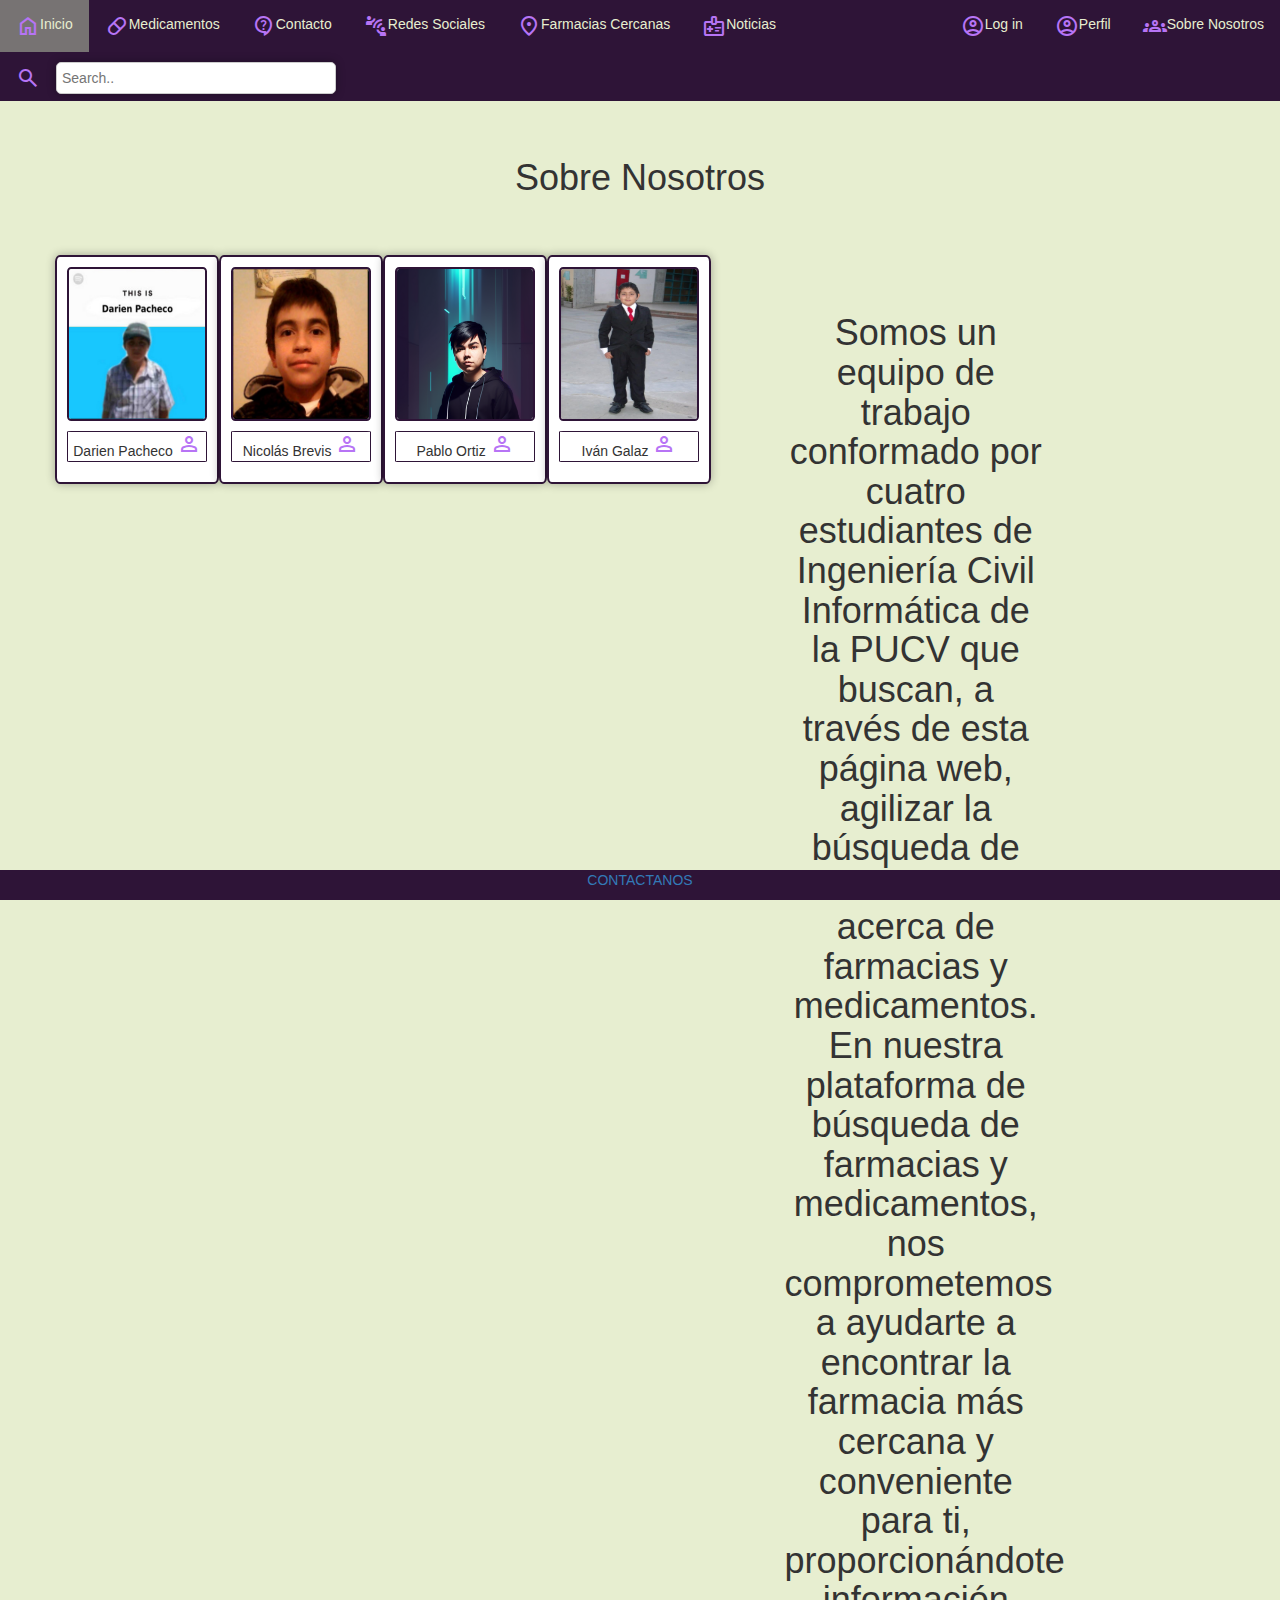
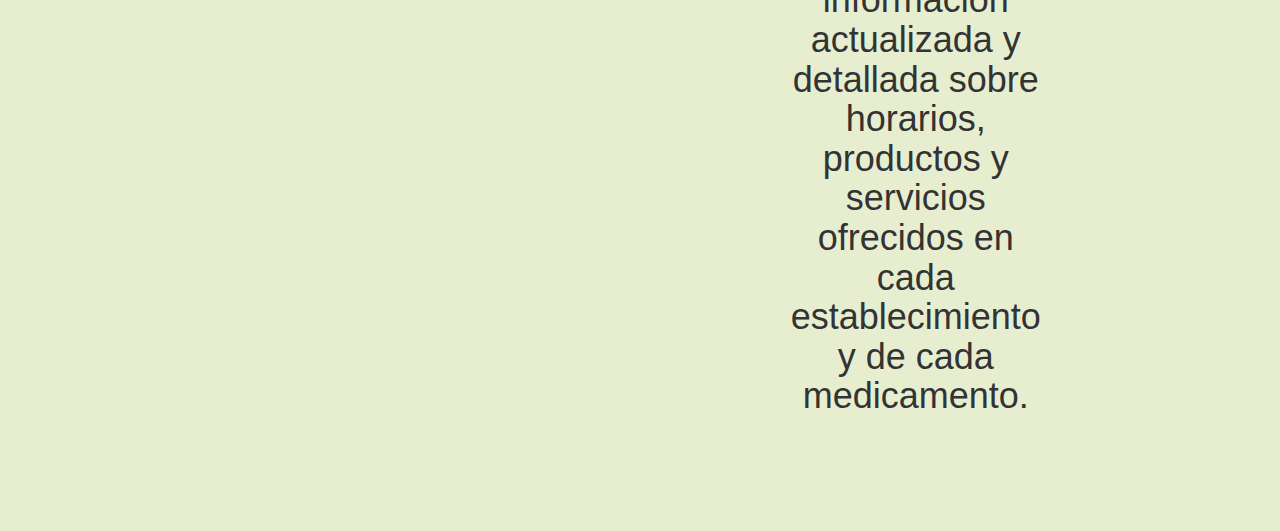
<file: sobrenosotros.html>
<!DOCTYPE html>
<!--[if lt IE 7]>      <html class="no-js lt-ie9 lt-ie8 lt-ie7"> <![endif]-->
<!--[if IE 7]>         <html class="no-js lt-ie9 lt-ie8"> <![endif]-->
<!--[if IE 8]>         <html class="no-js lt-ie9"> <![endif]-->
<!--[if gt IE 8]>      <html class="no-js"> <!--<![endif]-->
<html>
  <head>
    <meta charset="utf-8" />
    <meta http-equiv="X-UA-Compatible" content="IE=edge" />
    <title></title>
    <meta name="description" content="" />
    <meta name="viewport" content="width=device-width, initial-scale=1" />
    <link rel="stylesheet" href="sass/main.css" />
    <link rel="stylesheet" href="css/styles.css" />
    <link
      href="https://cdn.jsdelivr.net/npm/bootstrap@5.3.0-alpha2/dist/css/bootstrap.min.css"
      rel="stylesheet"
      integrity="sha384-aFq/bzH65dt+w6FI2ooMVUpc+21e0SRygnTpmBvdBgSdnuTN7QbdgL+OapgHtvPp"
      crossorigin="anonymous"
    />
    <link rel="preconnect" href="https://fonts.googleapis.com">
    <link rel="preconnect" href="https://fonts.gstatic.com" crossorigin>
    <link href="https://fonts.googleapis.com/css2?family=Alkatra:wght@700&display=swap" rel="stylesheet">
    <link rel="stylesheet" href="https://fonts.googleapis.com/css2?family=Material+Symbols+Outlined:opsz,wght,FILL,GRAD@20..48,100..700,0..1,-50..200" />
    <!-- Iconos de Google -->
    <link rel="stylesheet" href="https://fonts.googleapis.com/css2?family=Material+Symbols+Outlined:opsz,wght,FILL,GRAD@48,400,0,0" />
    <link rel="stylesheet" href="https://fonts.googleapis.com/css2?family=Material+Symbols+Outlined:opsz,wght,FILL,GRAD@48,400,0,0" />
    <link rel="stylesheet" href="https://fonts.googleapis.com/css2?family=Material+Symbols+Outlined:opsz,wght,FILL,GRAD@48,400,0,0" />
    <link rel="stylesheet" href="https://fonts.googleapis.com/css2?family=Material+Symbols+Outlined:opsz,wght,FILL,GRAD@48,400,0,0" />
    <link rel="stylesheet" href="https://fonts.googleapis.com/css2?family=Material+Symbols+Outlined:opsz,wght,FILL,GRAD@48,400,0,0" />
    <link rel="stylesheet" href="https://fonts.googleapis.com/css2?family=Material+Symbols+Outlined:opsz,wght,FILL,GRAD@48,400,0,0" />
    <link rel="stylesheet" href="https://fonts.googleapis.com/css2?family=Material+Symbols+Outlined:opsz,wght,FILL,GRAD@48,400,0,0" />
    <link rel="stylesheet" href="https://fonts.googleapis.com/css2?family=Material+Symbols+Outlined:opsz,wght,FILL,GRAD@48,400,0,0" />
    <link rel="stylesheet" href="https://maxcdn.bootstrapcdn.com/bootstrap/3.4.1/css/bootstrap.min.css">
    <script src="https://ajax.googleapis.com/ajax/libs/jquery/3.6.3/jquery.min.js"></script>
    <script src="https://maxcdn.bootstrapcdn.com/bootstrap/3.4.1/js/bootstrap.min.js"></script>
    
  </head>

  
  <body>

    <header>

      <nav>
        <ul id="navbar" class="topnav">
          <li id="header1"><a href="index.html"><span class="material-symbols-outlined">
                home
              </span>Inicio</a></li>
  
          <li id="header1"><a href="medicamentos.html"><span class="material-symbols-outlined">
                pill
              </span>Medicamentos</a></li>
  
          <li id="header1"><a href="contacto.HTML"><span class="material-symbols-outlined">
                contact_support
              </span>Contacto</a></li>
  
          <li id="header1"><a href="redes-sociales.html"><span class="material-symbols-outlined">
                connect_without_contact
              </span>Redes Sociales</a></li>
  
          <li id="header1"><a href="farmacias.html"><span class="material-symbols-outlined">
                location_on
              </span>Farmacias Cercanas</a></li>
  
          <li id="header1"><a href="noticias.html"><span class="material-symbols-outlined">
                medical_information
              </span>Noticias</a></li>
  
          <li class="iconos-derecha" id="header1"><a class="active1 rigth"
              href="sobrenosotros.html"><span class="material-symbols-outlined rigth">
                groups
              </span>Sobre Nosotros</a></li>
  
          <li class="iconos-derecha" id="header1" ><a class="active2 rigth" href="perfil.html"> <span
                class="material-symbols-outlined rigth">
                account_circle
              </span>Perfil</a></li>
  
          <li class="iconos-derecha" id="header1" ><a class="active3 rigth" href="login.html"> <span
                class="material-symbols-outlined rigth">
                account_circle
              </span>Log in</a></li>
          <li id="header1" class="search-bar"><a href="no-encontrado.html"><span class="material-symbols-outlined lupa">
              search
              </span></a><input class="barra" type="text" placeholder="Search.."></li>
          <a href="javascript:void(0);" class="icon" onclick="hamburger()">
            <span class="material-symbols-outlined">
              menu
            </span>
          </a>
        </ul>
      </nav>
    </header>

    <div class="container">
      
        <div>
          <h1 id="titulo" style="text-align: center">Sobre Nosotros</h1>
        </div>
      
        <div id="div-catalogo">
            
          <div class="row justify-content-center">

            <div class="col-sm-6 col-md-6 col-lg-3 col-xl-2" id="catalogo-li">

                <img id="xd" src="images/image.png">
              </a>
              <p>
              <div class="desc-producto">
                <span>Darien Pacheco</span>
                <a href="https://www.instagram.com/darienone/"><span class="material-symbols-outlined">
                  person 
              </span></a>
                <br />
              </div>
              </p>
    
            </div>

            <div class="col-sm-6 col-md-6 col-lg-3 col-xl-2" id="catalogo-li">

              <img id="xd" src="images/Screenshot_12.png">
            </a>
            <p>
            <div class="desc-producto">
              <span>Nicolás Brevis</span>
                        <a href="https://www.instagram.com/ni.brevis/"><span class="material-symbols-outlined">
                            person 
                        </span></a>
              <br />
            </div>
            </p>
  
          </div>

          <div class="col-sm-6 col-md-6 col-lg-3 col-xl-2" id="catalogo-li">

            <img id="xd" src="images/00003-2585076305-pablox_light___.png">
          </a>
          <p>
          <div class="desc-producto">
            <span>Pablo Ortiz</span>
            <a href="https://www.instagram.com/pablox__4/"><span class="material-symbols-outlined">
              person 
          </span></a>
            <br />
          </div>
          </p>

        </div>
        
        <div class="col-sm-6 col-md-6 col-lg-3 col-xl-2" id="catalogo-li">

          <img id="xd" src="images/21925_401930313212487_1671127705_n.png">
        </a>
        <p>
        <div class="desc-producto">
          <span>Iván Galaz</span>
                      <a href="https://www.instagram.com/_igalaz_23/"><span class="material-symbols-outlined">
                        person 
                    </span></a>
          <br />
        </div>
        </p>

      </div>
                
            <div>
              <h1 class="col-sm-6 col-md-6 col-lg-3 col-xl-2" id="titulo" style="text-align: center">Somos un equipo de trabajo conformado por cuatro estudiantes de Ingeniería Civil Informática de la PUCV que buscan, a través de esta página web, agilizar la búsqueda de información acerca de farmacias y medicamentos. En nuestra plataforma de búsqueda de farmacias y medicamentos, nos comprometemos a ayudarte a encontrar la farmacia más cercana y conveniente para ti, proporcionándote información actualizada y detallada sobre horarios, productos y servicios ofrecidos en cada establecimiento y de cada medicamento.</h1>
            </div>
        </div>
        </div>
        </div>
      </div>
        <script src="js/app.js"></script>
  </body>
  <footer>
    <p><a href="contacto.html">CONTACTANOS</a></p>
  </footer>
</file>
<file: sass/main.css>
@charset "UTF-8";
@media screen and (max-width: 1010px) {
  .login {
    display: flex;
    flex-direction: column;
    align-items: center;
    margin-top: 10%;
    margin-left: 5%;
    margin-right: 5%;
    border: 1px solid #ccc;
    box-shadow: 0 0 10px rgba(0, 0, 0, 0.3);
    background-color: rgb(202, 209, 195);
  }
}
@media screen and (max-width: 768px) {
  img#xd {
    width: 100%;
    height: auto;
    /* Anula los estilos aplicados a la ID en pantallas pequeñas */
    /* Puedes dejarlo vacío o establecer los estilos que deseas que se apliquen en pantallas pequeñas */
  }
}
@media screen and (max-width: 820px) {
  .topnav li:not(:first-child) {
    display: none;
  }
  .topnav a.icon {
    float: right;
    display: block;
  }
}
@media screen and (max-width: 820px) {
  .topnav.responsive {
    position: relative;
  }
  .topnav.responsive .icon {
    position: absolute;
    right: 0;
    top: 0;
  }
  .topnav.responsive li {
    float: none;
    display: block;
    text-align: left;
    transition: all 0.5s ease-in-out;
  }
  .topnav.responsive .search-bar {
    display: flex;
  }
}
@media screen and (max-width: 990px) {
  .imagen-derecha {
    width: 100%;
    height: auto;
    float: none;
    margin-left: 0;
  }
}
@media screen and (max-width: 1200px) {
  .imagen-derecha {
    width: 100%;
    height: auto;
    float: none;
    margin-left: 0;
  }
}/*# sourceMappingURL=main.css.map */
</file>
<file: css/styles.css>
html {
    min-height: 100%;
    position: relative;
    
}

body{
    background-color: rgba(231,238,208,255) !important;
    margin: 0;
    margin-bottom: 40px;
    height: 100%;
    width: 100%;
}

#formulario{
    text-align: center;
    margin: 10em;
}

header{
    padding: 0%;
    margin: auto;
    text-align: center;
    background-color: rgb(183, 116, 245);
}

a{
    list-style: none;
}

.navbar-xd{
    display: flex;
    margin: auto;
    padding: 4em;
}
ul#navbar{
  list-style-type: none;
  margin: 0;
  padding: 0;
  overflow: hidden;
  background-color: rgba(46,20,55,255);
  z-index: 9999;
}

li {
  float: left;
}

li#header1 a {
  display: flex;
  color: rgba(231,238,208,255);
  text-align: center;
  padding: 14px 16px;
  text-decoration: none;
}

.search-bar{
    display: flex;
    padding: 0;
    margin-bottom :-0.45%;
    margin-top :-0.3%;
    
}
.search-bar a{
    margin-top: 1%;
    
}

.barra{
    margin-top: 4% !important;
    border-radius: 20px;
    margin-bottom: 4% !important;
    width: 20em;
}

ul#navbar button {
    float: left;
    margin-top: 13px;
    font-size: 4px;
}

li:last-child {
    border-right: none;
}

li a:hover {
    background-color: #777373;
}
.material-symbols-outlined{
    font-size: 2em;
    color: rgb(183, 116, 245);
    display: flex;
}
.active1 {
    background-color: rgba(46,20,55,255);
}
.active2 {
    background-color: rgba(46,20,55,255);
}
.active3 {
    background-color: rgba(46,20,55,255);
}
.rigth{
    color: rgb(183, 116, 245);
}
.iconos-derecha{
    float:right;
}
#overlay {
    position: fixed; /* Sit on top of the page content */
    display: none; /* Hidden by default */
    width: 100%; /* Full width (cover the whole page) */
    height: 100%; /* Full height (cover the whole page) */
    top: 0;
    left: 0;
    right: 0;
    bottom: 0;
    background-color: rgba(0,0,0,0.5); /* Black background with opacity */
    z-index: 2; /* Specify a stack order in case you're using a different order for other elements */
    cursor: pointer; /* Add a pointer on hover */
}
#text{
    position: absolute;
    top: 50%;
    left: 50%;
    font-size: 50px;
    color: white;
    transform: translate(-50%,-50%);
    -ms-transform: translate(-50%,-50%);
}
.carousel-item .d-flex {
    height: 500px; /* ajusta la altura según tus necesidades */
}
.material-symbols-outlined#iconos{
    float: right;
    font-variation-settings:
    'FILL' 0,
    'wght' 400,
    'GRAD' 0,
    'opsz' 48
}

/* catalogo */
ul#catalogo{
    list-style: none;
    background-color: rgba(231,238,208,255);
    padding: 10px;
    margin: auto;
    width: auto;
    height: auto;
    
}

ul li#catalogo-li{
    padding: 10px;
    margin: auto;
    width: auto;
    height: auto;
    border: 2px solid rgba(46,20,55,255);
    background-color: white;
    box-shadow: 0 0 10px rgba(0, 0, 0, 0.3);
    border-radius: 3%;
}

div#catalogo-li{
    padding: 10px;
    margin: auto;
    width: auto;
    height: auto;
    border: 2px solid rgba(46,20,55,255);
    background-color: white;
    box-shadow: 0 0 10px rgba(0, 0, 0, 0.3);
    border-radius: 3%;
}


img#xd{
    width: 200px;
    height: 200px;
    border: 2px solid rgba(46,20,55,255);
    border-radius: 3%;
}

img#redes{
    width: 15em;
    height: 15em;
}

img#xd{
    width: 10em;
    height: 11em;
    border: 2px solid rgba(46,20,55,255);
    border-radius: 3%;
}
footer {
    text-align: center;
    background-color: rgba(46,20,55,255);
    position: fixed;
    left: 0;
    bottom: 0;
    width: 100%;
    display: block;

}

ul#form{
    list-style: none;
    display: flex;
    justify-content: center;
}
div#div-catalogo{
    margin-bottom: 5%;

    
}
.map{
    text-align: left;
    width: 100%;
    height: 100%;
    display: flex;
    margin-bottom: 2%;

}
.map-text{
    margin-left: 2%;
    margin-top: 5%;
    margin-bottom: 2%;
    color: rgb(231, 189, 110);
}
.iframe-map{
    margin-left: 2%;
    margin-bottom: 2%;
    margin-right: 2%;
    box-shadow: 0 0 25px rgba(0, 0, 0, 0.9);
}
.desc-producto{
    text-align: center ;
    border: 1px solid rgba(46,20,55,255);
    border-radius: 3%;
}

img#imagen-producto{
    
    box-shadow: 0 0 10px rgba(0, 0, 0, 0.3);
    border-radius: 5%;
}
.producto {
    display: flex;
    flex-direction: column;
    align-items: center;
    margin: 50px;
}

div #product img {
    max-width: 100%;
    height: auto;
}

div #product h1 {
    font-size: 2em;
    margin-top: 20px;
}

.descripcion {
    font-size: 1.2em;
    margin: 20px;
}

.precio {
    font-size: 1.5em;
    font-weight: bold;
    margin: 20px;
}

.botones {
    display: flex;
    justify-content: center;
    margin-bottom: 20px;
}

button {
    font-size: 1.2em;
    padding: 10px 20px;
    margin: 0 10px;
    border: none;
    border-radius: 5px;
    color: white;
    cursor: pointer;
}

/* login */

.login {
    margin-top: 10%;
    margin-left: 30%;
    margin-right: 30%;
    border: 1px solid #ccc;
    box-shadow: 0 0 10px rgba(0, 0, 0, 0.3);
    background-color: rgba(202,209,195,255);
    
}
form#formulario-registro{
    text-align: left;
}

.texto-registro{
    float: right;
}


.login h2{
    margin-top: 4%;
}
.login-form{
    display: flex;
    flex-direction: column;
    align-items: center;
    margin: 2%;
}
button#alfa {
    background-color: #FFFFFF;
    color: #000000;
    border: none;
    padding: 10px 20px;
    font-size: 16px;
    border-radius: 5px;
    position: relative;
    box-shadow: 0 0 10px rgba(0, 0, 0, 0.3);
    
}

input#nombre,input#contrasenya{
    width: 100%;
    height: 40px;
    border: 1px solid rgba(46,20,55,255);
    border-radius: 5px;
    margin-bottom: 10px;
    padding: 10px;
    font-size: 1.2em;
}
button#alfa {
    background-color: #FFFFFF;
    color: #000000;
    border: none;
    padding: 10px 20px;
    font-size: 16px;
    border-radius: 5px;
    position: relative;
}

button#alfa:hover {
    background-color: #a600ff;
    color: #ffffff;
}

button#alfa:hover::after {
    content: '';
    position: absolute;
    top: 0px;
    left: 0px;
    right: 0px;
    bottom: 0px;
    border-radius: 10px;
    box-shadow: 0 0 10px 10px rgba(0, 255, 255, 0.4),
            0 0 20px 20px rgba(0, 255, 255, 0.3),
            0 0 30px 30px rgba(0, 255, 255, 0.2);
    z-index: -1;
}

/* registrarse 

.container {
    width: 5000px;
    margin: 0 auto;
    padding: 20px;
    margin-top: 4em;
    background-color: rgba(202,209,195,255);
    border-radius: 10px;
    box-shadow: 0 0 10px rgba(0, 0, 0, 0.3);
    color: rgba(46,20,55,255);
    z-index: -1;
  }*/

form#register {
    display: flex;
    flex-direction: column;
    
}

h1#register {
    text-align: center;
    margin-top: 100px;
}

label#register {
    margin-top: 10px;
}

input[type="text"], input[type="email"], input[type="password"] {
  padding: 5px;
  margin-top: 5px;
  margin-bottom: 15px;
  border-radius: 5px;
  border: none;
  border: 1px solid #ccc;
  box-shadow: 0 0 10px rgba(0, 0, 0, 0.3);
}

button#registrarse {
    background-color: #a600ff;
    color: #ffffff;
    border: none;
    padding: 10px 20px;
    font-size: 16px;
    border-radius: 5px;
    position: relative;
    box-shadow: 0 0 10px rgba(0, 0, 0, 0.3);
}

button#registrarse:hover {
    background-color: rgb(166, 0, 255);
    color: #ffffff;
}

button#registrarse:hover::after {
    content: '';
    position: absolute;
    top: 0px;
    left: 0px;
    right: 0px;
    bottom: 0px;
    border-radius: 10px;
    box-shadow: 0 0 10px 10px rgba(166, 0, 255, 0.3),
            0 0 20px 20px rgba(166, 0, 255, 0.2),
            0 0 30px 30px rgba(166, 0, 255, 0.1);
    z-index: 2;
    transition: 0.3s ease-in-out;
}

.comprar {
    background-color: #f44336;
    margin: 5%;
    box-shadow: 0 0 10px rgba(0, 0, 0, 0.3);
    border-radius: 5%;
}

.agregar {
    background-color: #4CAF50;
    margin: 5%;
    box-shadow: 0 0 10px rgba(0, 0, 0, 0.3);
    border-radius: 5%;
}

h1#titulo{
    text-align: center;
    text-align: justify;
    margin: 5%;
    
}

.sticky {
    position: fixed;
    top: 0;
    width: 100%;
}


.topnav.responsive.sticky {
    position: fixed;
    top: 0;
    width: 100%;
}

.sticky + .content {
    padding-top: 60px;
}

.carousel{
    margin-top: 7%;
    
}
/* Estilos para el contenedor principal */

div#mapa {
    
    margin: 5%;
    background-color: rgba(202,209,195,255);
    box-shadow: 0 0 10px rgba(0, 0, 0, 0.3);
}

.contenedor {
    display: flex;
    margin: 5%;
    background-color: rgba(202,209,195,255);
    box-shadow: 0 0 10px rgba(0, 0, 0, 0.3);
}


/* Estilos para la imagen */
.imagen {
    width: 50%;
    height: auto;
    
}
.ofertas{
    padding: 10px;
    margin: auto;
    width: auto;
    height: auto;
    margin: 5%;
}   

.contact-form {
    max-width: 600px;
    margin: 0 auto;
    padding: 20px;
    border: 1px solid #ccc;
    border-radius: 10px;
    text-align: bottom;
    box-shadow: 0 0 10px rgba(0, 0, 0, 0.3);
}
  
.contact-form h2 {
    text-align: center;
    font-size: 24px;
    margin-bottom: 20px;
}
  
.contact-form form {
    display: flex;
    flex-direction: column;
}
  
.contact-form label {
    font-size: 16px;
    margin-bottom: 10px;
}
  
.contact-form input[type="text"],
.contact-form input[type="email"],
.contact-form textarea {
    padding: 10px;
    margin-bottom: 20px;
    border-radius: 5px;
    border: 1px solid #ccc;
    font-size: 16px;
}
  
.contact-form textarea {
    height: 150px;
}
  
.contact-form button[type="submit"] {
    padding: 10px 20px;
    background-color: #007bff;
    color: #fff;
    border: none;
    border-radius: 5px;
    font-size: 16px;
    cursor: pointer;
}
  
.contact-form button[type="submit"]:hover {
    background-color: #0069d9;
}




/*perfil*/

.perfil {
    max-width: 600px;
    margin:  auto;
    padding: 20px;
    border: 1px solid #ccc;
    border-radius: 5px;
    margin-top: 100px;
    margin-bottom: 5%;
    background-color: rgba(202,209,195,255);
    box-shadow: 0 0 10px rgba(0, 0, 0, 0.3);
    
}

.clase-perfil {
    display: flex;
    align-items: center;
    margin-bottom: 20px;
}

.imagen-perfil {
    margin-right: 20px;
}

.imagen-perfil img {
    width: 220px;
    height: 220px;
    object-fit: cover;
    border-radius: 50%;
    cursor: pointer;
    box-shadow: 0 0 10px rgba(0, 0, 0, 0.3);
}

.info-perfil {
    margin-top: 20px;
    
}
.clase-info-perfil {
    padding: 2%;
    margin: 2%;
    box-shadow: 0 0 10px rgba(0, 0, 0, 0.3);
    background-color: rgba(202,209,195,255);
    display: flex;
    flex-direction: row;
    justify-content: space-between;
    border-radius: 3%;
    
}

.info span{
    display: flex;
    justify-content: space-between;
    font-weight: bold;
}

.edit{
    display: flex;
}
.material-symbols-outlined#editar{
    font-size: 2em;
    color: rgb(183, 116, 245);
    display: flex;
    cursor: pointer;
}
 
.favoritos {
    margin-top: 20px;
}

.clase-favoritos {
    align-items: center;
    justify-content: space-between;
    text-align: center;
}

.ver-todos {
    padding: 5px 10px;
    font-size: 14px;
    font-weight: bold;
    text-decoration: none;
    color: #fff;
    background-color: #a600ff;
    border-radius: 5px;
    transition: all 0.3s ease;

    box-shadow: 0 0 10px rgba(0, 0, 0, 0.3);
}

.ver-todos:hover {
    background-color: rgba(46,20,55,255);
}
.imagenes-favoritos{
    display: flex;
}
.imagenes-favoritos img{
    width: 10em;
    height: auto;
    border: 2px solid  #a600ff;
    border-radius: 5px;
    margin: 20%;
    margin-left: 10px;
}
.imagenes-favoritos a#imagen-fav{
    margin: 2%;
    
}
.imagenes-favoritos a#imagen-fav img{

    box-shadow: 0 0 10px rgba(0, 0, 0, 0.3);
}

  /*favoritos*/

  /*favoritos*/

.favoritas {
    max-width: 800px;
    margin: 0 auto;
    text-align: center;
}

.favoritas h2 {
    font-size: 2em;
    margin-bottom: 1em;
}

.clase-favoritas {
    display: flex;
    flex-wrap: wrap;
    justify-content: center;
    margin-bottom: 10%;
}

.clase-favorita {
    margin: 1em;
    max-width: 300px;
    cursor: pointer;
    box-shadow: 0 0 10px rgba(0, 0, 0, 0.3);
}

.clase-favorita img {
    width: 100%;
}

.clase-favorita p {
    font-size: 1.2em;
    margin-top: 0.5em;
}

.clase-favorita:hover img {
    transform: scale(1.2);
    transition: transform 0.2s ease-in-out;
}

.ver-mas {
    display: block;
    margin: 2em auto;
    padding: 1em;
    border: 2px solid #000;
    font-size: 1.2em;
    text-decoration: none;
    color: #000;
    border-radius: 5px;
    transition: background-color 0.2s ease-in-out;
}

.ver-mas:hover {
    background-color: #a600ff;
    color: #fff;
}
  
.view-more {
    display: block;
    margin: 2em auto;
    padding: 1em;
    border: 2px solid #000;
    font-size: 1.2em;
    text-decoration: none;
    color: #000;
    border-radius: 5px;
    transition: background-color 0.2s ease-in-out;
}
  
.view-more:hover {
    background-color: #000;
    color: #fff;
}
  
.imagen-derecha{
    float: right;
    margin: 10px;
    width: auto;
    height: auto;
    border: 2px solid #a600ff ;
}

.jumbotron{
    margin-top: 150px;
    padding-top: 100px;
    box-shadow: 0 0 10px rgba(0, 0, 0, 0.3);
}

.noticias1{
    list-style: none;
    display: flex;
    background-color: rgba(231,238,208,255);
    padding: 50px;
    margin: 50px;
    width: auto;
    height: auto;
}

.card{
    margin: 10px;
    padding: 10px;
    border: 2px solid #a600ff;
    border-radius: 5px;
    box-shadow: 0 0 10px rgba(0, 0, 0, 0.3);
}
.contact-box{
    margin: 5%;
    padding: 5%;
    border-radius: 10px;
}
.navegacion{
    text-align: center;
    margin-bottom: 2%;
}
.page-item{
    box-shadow: 0 0 10px rgba(0, 0, 0, 0.3);
}
.lupa{
    font-size: 2em;
    color: rgb(183, 116, 245);
    display: flex;
    margin-bottom: -12%;
}

/*no encontrados*/

.resultados{
    padding: 3%;
    text-align: center;
}
h1#resultado{
    margin-top: 20%;
}
.no-encontrados{
    margin-bottom: 15%;
}
ul#catalogo-no-encontrado{
    list-style: none;
    display: flex;
    background-color: rgba(231,238,208,255);
    padding: 10px;
    margin: auto;
    width: auto;
    height: auto;
    margin-bottom: 4%;
}

/*medicamentos*/
h1#titulo-navbar{
    text-align: center;
    margin: 2%;
    margin-top: 6%;
}




.topnav .icon {
    display: none;
}
.icon{
    display: flex;
    color: rgba(231,238,208,255);
    text-align: center;
    padding: 14px 16px;
    text-decoration: none;
}

label.error{
    color:red;
}
</file>
